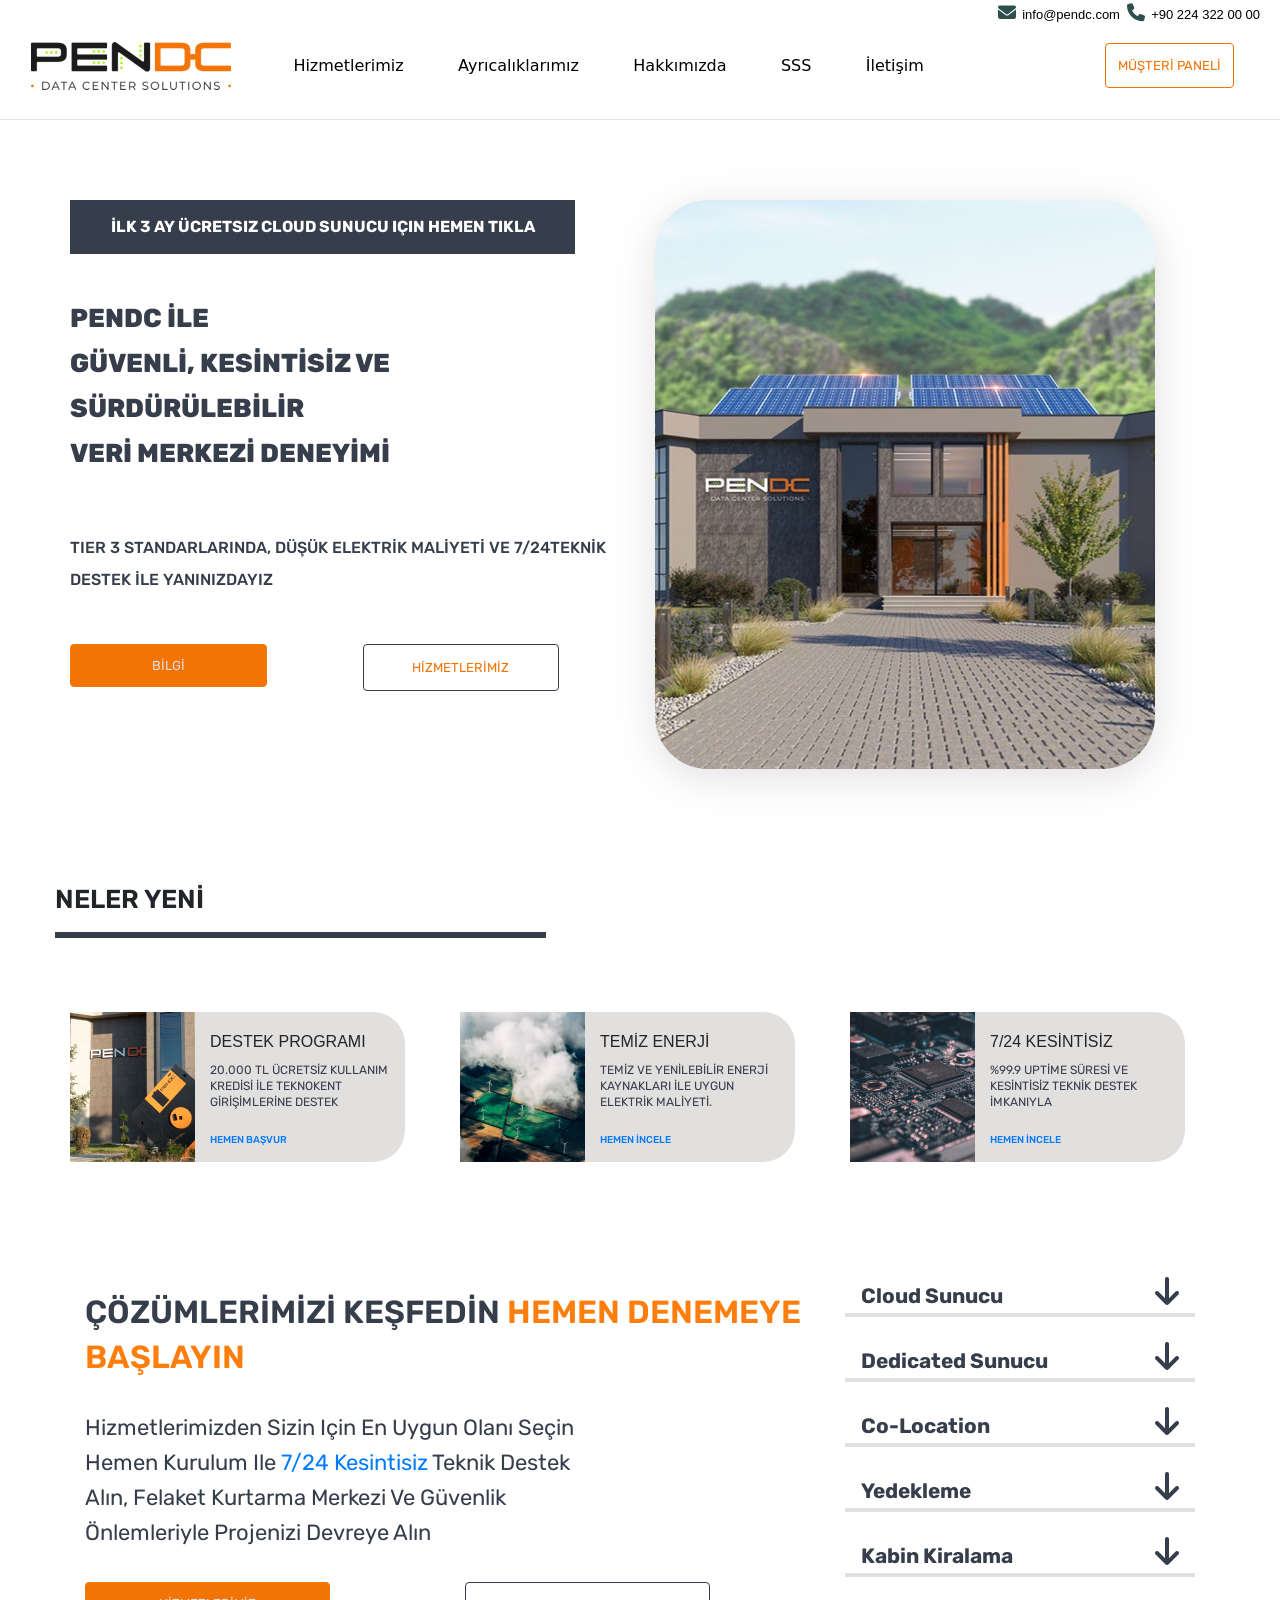
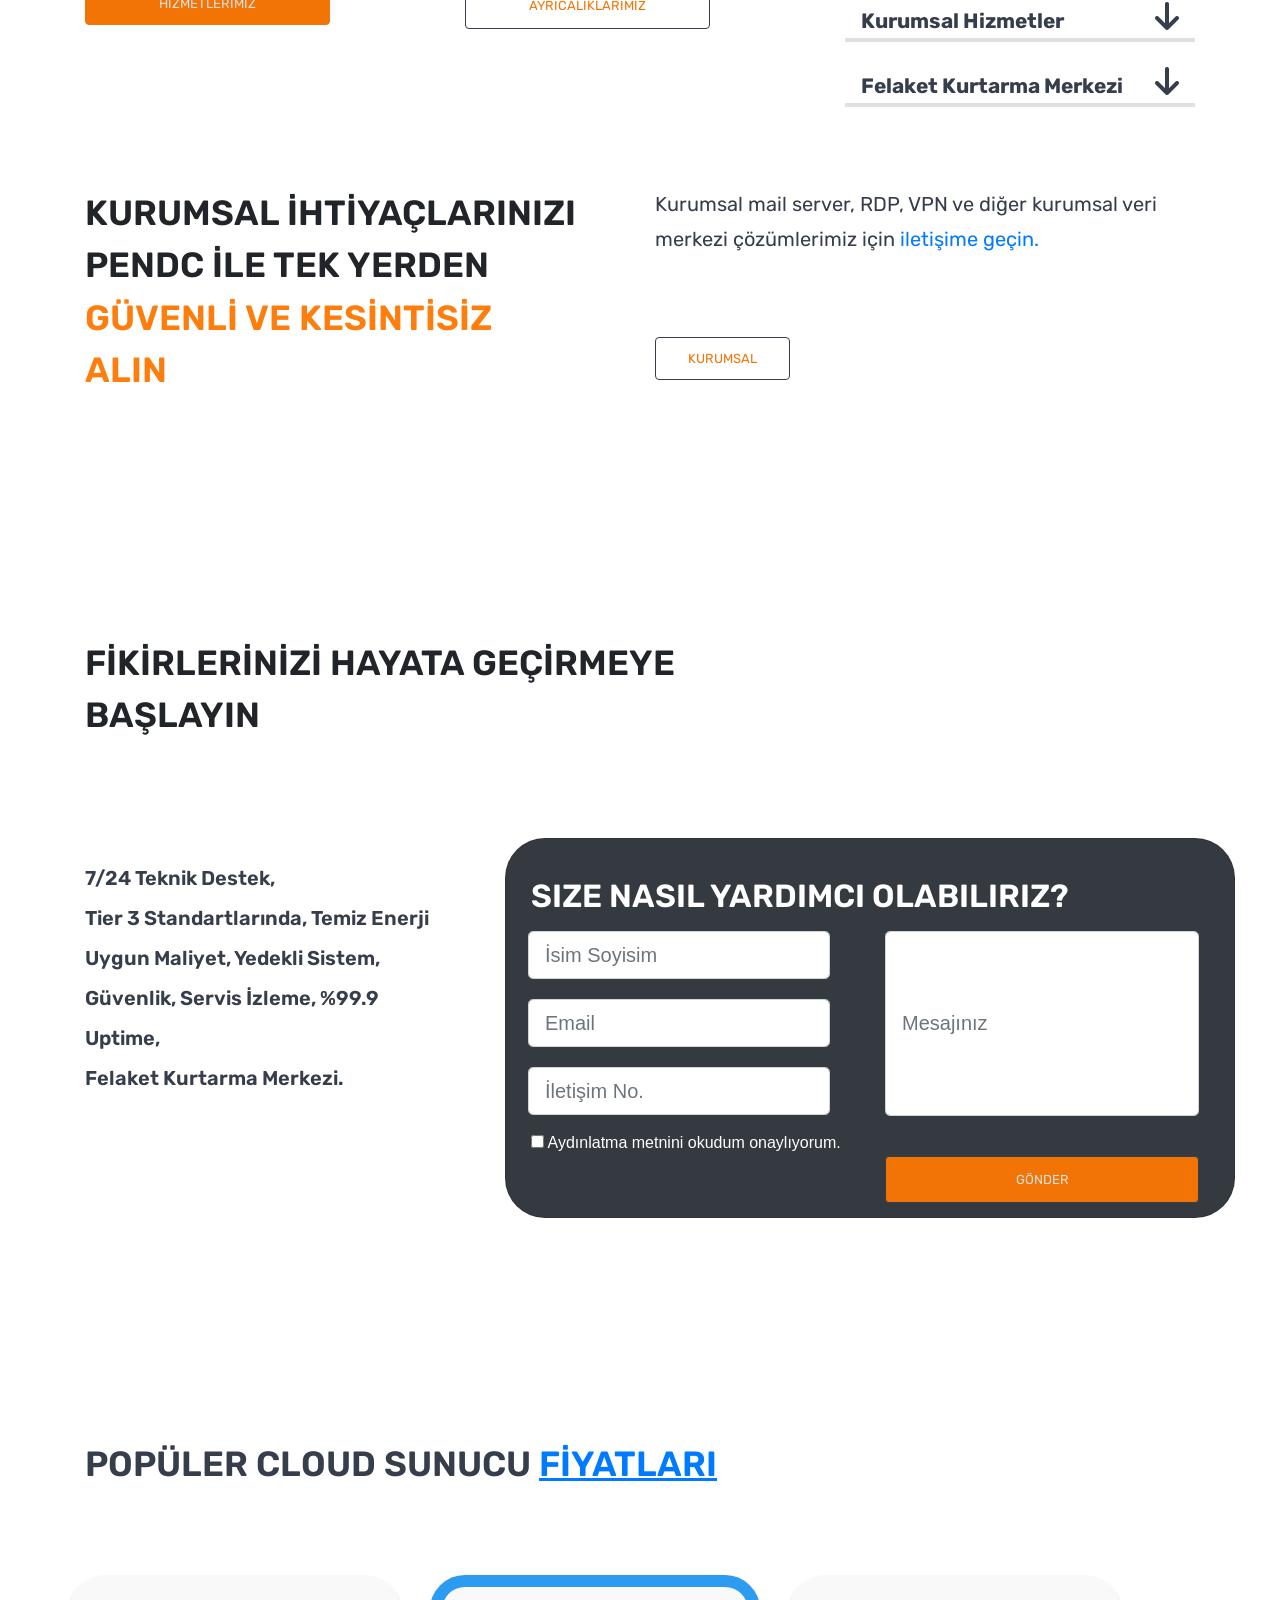
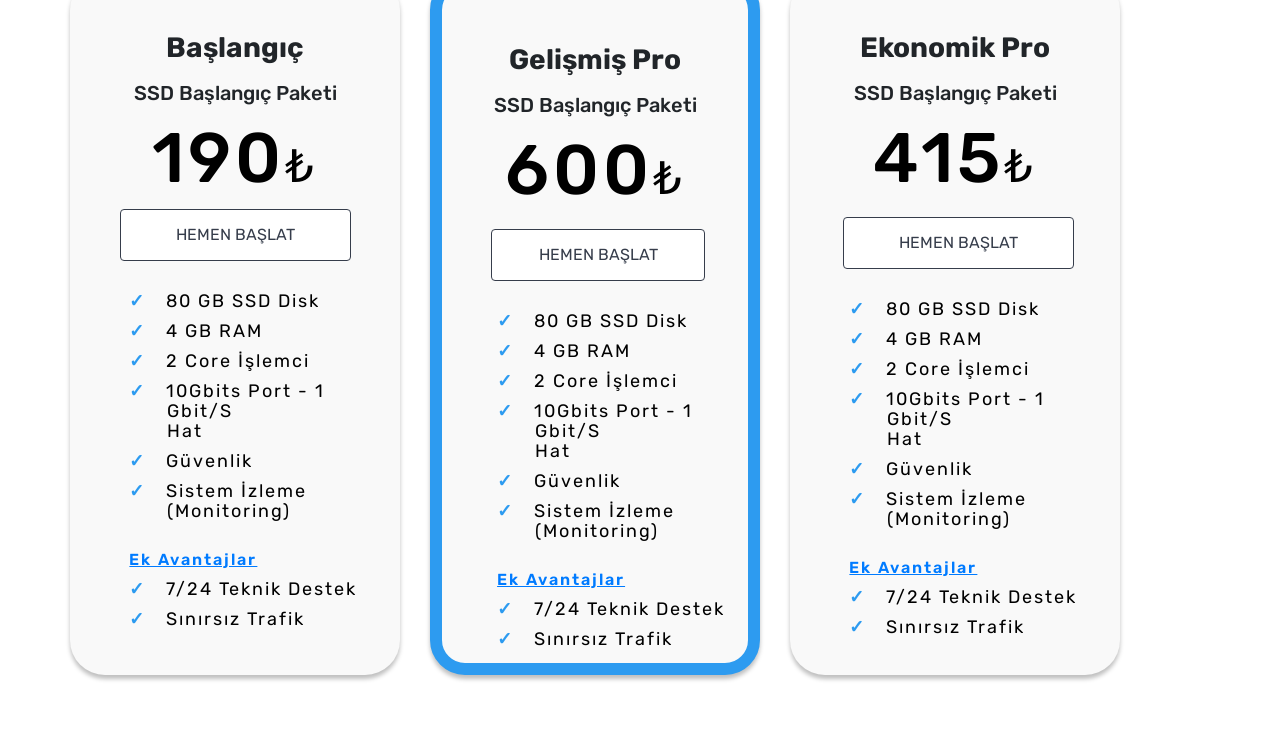
<file: index.html>
<!DOCTYPE html>
<html lang="en">

<head>
  <meta charset="UTF-8">
  <meta name="viewport" content="width=device-width, initial-scale=1.0, minimun-scale=1.0, user-scalable=0">
  <meta http-equiv="X-UA-Compatible" content="ie=edge">
  <title>PenDC: Veri Merkezi | TIER 3 Standartlarında Data Center</title>
  <link href="images/favicon.png" rel="icon" type="image/png">
  <link rel="stylesheet" href="https://cdnjs.cloudflare.com/ajax/libs/font-awesome/6.4.0/css/all.min.css">
  <link rel="stylesheet" href="https://stackpath.bootstrapcdn.com/bootstrap/4.0.0/css/bootstrap.min.css">
  <link href='https://fonts.googleapis.com/css?family=Rubik' rel='stylesheet'>
  <link rel="stylesheet" href="css/style.css">
</head>

<body>

  <div class="top-info bg-white text-right d-none d-md-block">
    <i class="fa-solid fa-envelope ikonmail" style="color: #000000;"></i></i><a href="mailto:info@pendc.com">
      info@pendc.com </a></i>
    <span class="mr-3 "><i class="fa-solid fa-phone ikontel" style="color: #000000;"></i></i> +90 224 322 00 00</span>
  </div>
  <div class="col-lg 9">
    <nav class="navbar navbar-expand-lg navbar-light bg-white">

      <a class="navbar-brand" href="index.html"><img src="images/pendclogo.webp"> </a>
      <button class="navbar-toggler" type="button" data-toggle="collapse" data-target="#navbarNav"
        aria-controls="navbarNav" aria-expanded="false" aria-label="Toggle navigation">
        <span class="navbar-toggler-icon"></span>
      </button>
      <div class="collapse navbar-collapse menu" id="navbarNav">
        <ul class="navbar-nav">
          <li class="nav-item active">
            <a class="nav-link" href="#">Hizmetlerimiz</a>
          </li>
          <li class="nav-item">
            <a class="nav-link" href="#">Ayrıcalıklarımız</a>
          </li>
          <li class="nav-item">
            <a class="nav-link" href="#">Hakkımızda</a>
          </li>
          <li class="nav-item">
            <a class="nav-link" href="#">SSS</a>
          </li>
          <li class="nav-item">
            <a class="nav-link" href="#">İletişim</a>
          </li>
        </ul>
      </div>
      <div class="col-lg 3 float-right musteripanelidiv">
        <button class="btn btn-outline musteripaneli"> MÜŞTERİ PANELİ </button>
      </div>
  </div>

  </nav>
  <hr class="d-none d-md-block">

  <div class="container">
    <div class="row">
      <div class="row">
        <div class="col-md-6 col-sm-12 sol">
          <div class="yaziarkaplan">
            <a href="#" class="solyazi">İlk 3 ay ücretsiz cloud sunucu için hemen tıkla</a>
          </div>
          <div class="row">
            <div class="col-md-12 pendcbaslik">
              <h2 class="pendcbaslikyazi">PenDC İle <br> güvenlİ, kesİntİsİz ve<br>sürdürülebİlİr<br>verİ merkeZİ
                deneyİmİ</h2>
            </div>
          </div>
          <div class="row">
            <div class="col-12 teknikdestekyazi">
              <p class="teknikdestekyazikucuk">Tier 3 Standarlarında, düşük elektrİk malİyeTİ ve 7/24<br
                  class="d-sm-none">teknİk destek İle yanınızdayız</p>
            </div>
          </div>
          <div class="row butonlar">
            <div class="col-lg-6 col-md-6 col-sm-12">
              <a href="#" class="btn btn-outline bilgi-buton">BİLGİ</a>
            </div>
            <div class="col-lg-6 col-md-6 col-sm-12">
              <a href="#" class="btn btn-outline hizmet-buton">HİZMETLERİMİZ</a>
            </div>
          </div>

        </div>
        <div class="col-md-6 col-sm-12 sag">
          <div class="row">
            <div class="col-lg-12 col-sm-12 ">
              <img src="images/pendccard.png" class="sagresim img-fluid">
            </div>
          </div>
        </div>
        <div class="row neleryenicon">
          <div class="col-lg-12 col-md-12 col-sm-12 ">
            <h3 class="neleryeni">NELER YENİ</h3>
            <hr class="cizgi">
          </div>
        </div>
      </div>
      <div class="row kartlar">
        <div class="col-lg-4 col-md-6 col-sm-12">
          <div class="solkart">
            <img src="images/destekprogrami.png" class="solkartresim">
            <h6 class="solkartbaslik">DESTEK PROGRAMI</h6><br>
            <span class="solkartyazi">20.000 TL ÜCRETSİZ KULLANIM<br> KREDİSİ İLE TEKNOKENT<br> GİRİŞİMLERİNE DESTEK<br>
            </span>
            <a href="#" class="solkartlink">HEMEN BAŞVUR</a>
          </div>
        </div>

        <div class="col-lg-4 col-md-6 col-sm-12">
          <div class="ortakart">
            <img src="images/temizenerji.png" class="ortakartresim">
            <h6 class="ortakartbaslik">TEMİZ ENERJİ</h6><br>
            <span class="ortakartyazi">TEMİZ VE YENİLEBİLİR ENERJİ<br> KAYNAKLARI İLE UYGUN<br> ELEKTRİK MALİYETİ.
            </span>
            <a href="#" class="ortakartlink">HEMEN İNCELE</a>
          </div>
        </div>

        <div class="col-lg-4 col-md-6 col-sm-12">
          <div class="sagkart">
            <img src="images/7-24kesintisiz.png" class="sagkartresim">
            <h6 class="sagkartbaslik">7/24 KESİNTİSİZ</h6><br>
            <span class="sagkartyazi"> %99.9 UPTİME SÜRESİ VE<br> KESİNTİSİZ TEKNİK DESTEK<br> İMKANIYLA </span>
            <a href="#" class="sagkartlink">HEMEN İNCELE</a>
          </div>
        </div>
      </div>
      <div class="container">
        <div class="row cozumler-dropdownmenu">
          <div class="col-12 col-md-8 cozumler">
            <h1 class="cozumlerbaslik">ÇÖZÜMLERİMİZİ KEŞFEDİN <span style="color:#FD7E0D ;"> HEMEN DENEMEYE
                BAŞLAYIN</span> </h1>
            <p class="cozumleryazi">Hizmetlerimizden sizin için en uygun olanı seçin<br>
              hemen kurulum ile <a href="#">7/24 kesintisiz</a> teknik destek<br>
              alın, felaket kurtarma merkezi ve güvenlik<br>
              önlemleriyle projenizi devreye alın </p>
            <div class="row butonlar">
              <div class="col-12 col-md-6 col-sm-12">
                <a href="#" class="btn btn-outline-primary hizmet-cozumler-buton"> HİZMETLERİMİZ </a>
              </div>
              <div class="col-12 col-md-6 col-sm-12">
                <a href="#" class="btn btn-outline-primary ayricak-buton"> AYRICALIKLARIMIZ </a>
              </div>
            </div>
          </div>

          <div class="col-12 col-md-4 accordionsag">
            <section class="accordion-section clearfix mt-3" aria-label="Question Accordions">
              <div class="panel-group" id="accordion" role="tablist" aria-multiselectable="true">

                <div class="panel panel-default">
                  <div class="panel-heading p-3 mb-3" role="tab" id="heading0">
                    <h3 class="panel-title">
                      <a class="collapsed" role="button" title="" data-toggle="collapse" data-parent="#accordion"
                        href="#collapse0" aria-expanded="true" aria-controls="collapse0">
                        Cloud Sunucu
                      </a>
                    </h3>
                  </div>
                  <div id="collapse0" class="panel-collapse collapse" role="tabpanel" aria-labelledby="heading0">
                    <div class="panel-body px-3 mb-4">
                      <ul class="tik">
                        <li>Tier 3 standartlarında dedicated sunucu barındırma hizmetleri</li>
                        <li>Temiz enerji kaynakları ile uygun elektrik maliyeti</li>
                        <li>7/24 Teknik destek ile fiziksel sunucu hizmetleri</li>
                      </ul>
                    </div>
                  </div>
                </div>

                <div class="panel panel-default">
                  <div class="panel-heading p-3 mb-3" role="tab" id="heading1">
                    <h3 class="panel-title">
                      <a class="collapsed" role="button" title="" data-toggle="collapse" data-parent="#accordion"
                        href="#collapse1" aria-expanded="true" aria-controls="collapse1">
                        Dedicated Sunucu
                      </a>
                    </h3>
                  </div>
                  <div id="collapse1" class="panel-collapse collapse" role="tabpanel" aria-labelledby="heading1">
                    <div class="panel-body px-3 mb-4">
                      <ul class="tik">
                        <li>Tier 3 standartlarında dedicated sunucu barındırma hizmetleri</li>
                        <li>Temiz enerji kaynakları ile uygun elektrik maliyeti</li>
                        <li>7/24 Teknik destek ile fiziksel sunucu hizmetleri</li>
                      </ul>
                    </div>
                  </div>
                </div>

                <div class="panel panel-default">
                  <div class="panel-heading p-3 mb-3" role="tab" id="heading2">
                    <h3 class="panel-title">
                      <a class="collapsed" role="button" title="" data-toggle="collapse" data-parent="#accordion"
                        href="#collapse2" aria-expanded="true" aria-controls="collapse2">
                        Co-Location
                      </a>
                    </h3>
                  </div>
                  <div id="collapse2" class="panel-collapse collapse" role="tabpanel" aria-labelledby="heading2">
                    <div class="panel-body px-3 mb-4">
                      <ul class="tik">
                        <li>Tier 3 standartlarında dedicated sunucu barındırma hizmetleri</li>
                        <li>Temiz enerji kaynakları ile uygun elektrik maliyeti</li>
                        <li>7/24 Teknik destek ile fiziksel sunucu hizmetleri</li>
                      </ul>
                    </div>
                  </div>
                </div>

                <div class="panel panel-default">
                  <div class="panel-heading p-3 mb-3" role="tab" id="heading3">
                    <h3 class="panel-title">
                      <a class="collapsed" role="button" title="" data-toggle="collapse" data-parent="#accordion"
                        href="#collapse3" aria-expanded="true" aria-controls="collapse3">
                        Yedekleme
                      </a>
                    </h3>
                  </div>
                  <div id="collapse3" class="panel-collapse collapse" role="tabpanel" aria-labelledby="heading3">
                    <div class="panel-body px-3 mb-4">
                      <ul class="tik">
                        <li>Tier 3 standartlarında dedicated sunucu barındırma hizmetleri</li>
                        <li>Temiz enerji kaynakları ile uygun elektrik maliyeti</li>
                        <li>7/24 Teknik destek ile fiziksel sunucu hizmetleri</li>
                      </ul>
                    </div>
                  </div>
                </div>

                <div class="panel panel-default">
                  <div class="panel-heading p-3 mb-3" role="tab" id="heading4">
                    <h3 class="panel-title">
                      <a class="collapsed" role="button" title="" data-toggle="collapse" data-parent="#accordion"
                        href="#collapse4" aria-expanded="true" aria-controls="collapse4">
                        Kabin Kiralama
                      </a>
                    </h3>
                  </div>
                  <div id="collapse4" class="panel-collapse collapse" role="tabpanel" aria-labelledby="heading4">
                    <div class="panel-body px-3 mb-4">
                      <ul class="tik">
                        <li>Tier 3 standartlarında dedicated sunucu barındırma hizmetleri</li>
                        <li>Temiz enerji kaynakları ile uygun elektrik maliyeti</li>
                        <li>7/24 Teknik destek ile fiziksel sunucu hizmetleri</li>
                      </ul>
                    </div>
                  </div>
                </div>

                <div class="panel panel-default">
                  <div class="panel-heading p-3 mb-3" role="tab" id="heading5">
                    <h3 class="panel-title">
                      <a class="collapsed" role="button" title="" data-toggle="collapse" data-parent="#accordion"
                        href="#collapse5" aria-expanded="true" aria-controls="collapse5">
                        Kurumsal Hizmetler
                      </a>
                    </h3>
                  </div>
                  <div id="collapse5" class="panel-collapse collapse" role="tabpanel" aria-labelledby="heading5">
                    <div class="panel-body px-3 mb-4">
                      <ul class="tik">
                        <li>Tier 3 standartlarında dedicated sunucu barındırma hizmetleri</li>
                        <li>Temiz enerji kaynakları ile uygun elektrik maliyeti</li>
                        <li>7/24 Teknik destek ile fiziksel sunucu hizmetleri</li>
                      </ul>
                    </div>
                  </div>
                </div>

                <div class="panel panel-default">
                  <div class="panel-heading p-3 mb-3" role="tab" id="heading6">
                    <h3 class="panel-title">
                      <a class="collapsed" role="button" title="" data-toggle="collapse" data-parent="#accordion"
                        href="#collapse6" aria-expanded="true" aria-controls="collapse6">
                        Felaket Kurtarma Merkezi
                      </a>
                    </h3>
                  </div>
                  <div id="collapse6" class="panel-collapse collapse" role="tabpanel" aria-labelledby="heading6">
                    <div class="panel-body px-3 mb-4">
                      <ul class="tik">
                        <li>Tier 3 standartlarında dedicated sunucu barındırma hizmetleri</li>
                        <li>Temiz enerji kaynakları ile uygun elektrik maliyeti</li>
                        <li>7/24 Teknik destek ile fiziksel sunucu hizmetleri</li>
                      </ul>
                    </div>
                  </div>
                </div>
              </div>
          </div>
          </section>
        </div>
      </div>
      <div class="container">
        <div class="row kurumsal">
          <div class="col-md-6 col-sm-12">
            <p class="kurumsalbaslik">
              Kurumsal İHTİYAÇLARINIZI PenDC İLE tek yerden <span style="color: #FD7E0D;">güVENLİ ve kESİNTİSİZ<br>
                alın</span>
            </p>
          </div>
          <div class="col-md-6 col-sm-12">
            <p class="kurumsalyazi">
              Kurumsal mail server, RDP, VPN ve diğer kurumsal veri merkezi çözümlerimiz için <a href="#">iletişime
                geçin.</a>
            </p>
            <a href="#" class="btn btn-outline kurumsal-buton"> KURUMSAL </a>
          </div>
        </div>
      </div>
      <div class="container">
        <div class="row fikir">
          <div class="col-12">
            <pc class="fikiryazi">FİKİRLERİNİZİ HAYATA GEÇİRMEYE<br> BAŞLAYIN </p>
          </div>
        </div>
      </div>
      <div class="container">
        <div class="row ileti">

          <div class="col-md-4 iletibilgi d-none d-md-block">
            <span class="iletiyazi">7/24 Teknik Destek,<br>
              Tier 3 Standartlarında,
              Temiz Enerji Uygun Maliyet,
              Yedekli Sistem,
              Güvenlik,
              Servis İzleme,
              %99.9 Uptime,<br>
              Felaket Kurtarma Merkezi.
            </span>
          </div>
          <div class="col-md-8 iletisim">
            <div class="card text-white bg-dark iletisim-kart">
              <h5 class="card-title iletisim-kart-baslik">Size nasıl yardımcı olabiliriz?</h5>
              <div class="row">
                <div class="col-lg-6">
                  <div class="form-group">
                    <input type="text" class="form-control form-control-lg isimsoyisimtb" placeholder="İsim Soyisim">
                  </div>
                  <div class="form-group">
                    <input type="email" class="form-control form-control-lg emailtb" placeholder="Email">
                  </div>
                  <div class="form-group">
                    <input type="tel" class="form-control form-control-lg telnotb" placeholder="İletişim No.">
                  </div>
                  <div class="form-group">
                    <p class="card-text iletisim-kart-yazi">
                      <label for="okudumkabulediyom">
                        <input type="checkbox" id="okudumkabulediyom" class="checkbox">
                        Aydınlatma metnini okudum onaylıyorum.
                      </label>
                    </p>
                  </div>
                </div>
                <div class="col-lg-6">
                  <div class="form-group mesaj-grup">
                    <input type="text" class="form-control form-control-lg mesaj" placeholder="Mesajınız">
                  </div>
                  <div class="form-group">
                    <a href="#" class="btn btn-outline gonder-buton">GÖNDER</a>
                  </div>
                </div>
              </div>
            </div>
          </div>

        </div>
      </div>
      <div class="container">
        <div class="row cloudfiyat">
          <div class="col-12">
            <label class="cloudyazi">Popüler cloud sunucu <a href="#"
                style="text-decoration: underline;">Fİyatları</a></label>
          </div>
          <div class="row fiyat-kart">
            <div class="col-lg-4 col-md-12">
              <div class="urun-fiyat">
                <h3
                  style="text-align: center; margin-top: 50px; font-family: Rubik; font-weight: 700; line-height: 45px;">
                  Başlangıç</h3>
                <h5
                  style="text-align: center; margin-top: -7px; font-family: Rubik; font-weight: 500; line-height: 45px;">
                  SSD Başlangıç Paketi</h5>
                <h1
                  style="text-align: center; margin-top: 20px; color: #000; font-size: 70px; font-family: Rubik; font-weight: 500; line-height: 45px; letter-spacing: 4px;">
                  190<span
                    style="font-family: Arial, Helvetica, sans-serif; font-size: 45px; letter-spacing: 4px; font-weight: 500;">₺</span>
                </h1>
                <a href="#" class="btn btn-outline hemenbaslat-buton d-block mx-auto"> HEMEN BAŞLAT </a>
                <ul class="urun-liste tik">
                  <li>80 GB SSD Disk</li>
                  <li>4 GB RAM</li>
                  <li>2 Core İşlemci</li>
                  <li>10Gbits Port - 1 <br><span style="margin-left: 38px;">Gbit/s</span><br><span
                      style="margin-left: 38px;">hat</span></li>
                  <li>Güvenlik</li>
                  <li>Sistem İzleme <span style="margin-left: 38px;">(Monitoring)</span></li>
                </ul>
                <a href="#"
                  style="margin-left: 18%; font-family: Rubik; font-weight: 600; line-height: 45px; letter-spacing: 2px;  text-decoration-line: underline;">Ek
                  Avantajlar</a>
                <ul class="urun-liste tik" style="margin-top: -13px;">
                  <li>7/24 Teknik destek</li>
                  <li>Sınırsız Trafik</li>
                </ul>
              </div>
            </div>
            <div class="col-lg-4 col-md-12">
              <div class="urun-fiyat-orta">
                <h3
                  style="text-align: center; margin-top: 50px; font-family: Rubik; font-weight: 700; line-height: 45px;">
                  Gelişmiş Pro</h3>
                <h5
                  style="text-align: center; margin-top: -7px; font-family: Rubik; font-weight: 500; line-height: 45px;">
                  SSD Başlangıç Paketi</h5>
                <h1
                  style="text-align: center; margin-top: 20px; color: #000; font-size: 70px; font-family: Rubik; font-weight: 500; line-height: 45px; letter-spacing: 4px;">
                  600<span
                    style="font-family: Arial, Helvetica, sans-serif; font-size: 45px; letter-spacing: 4px; font-weight: 500;">₺</span>
                </h1>
                <a href="#" class="btn btn-outline hemenbaslat-buton" style=""> HEMEN BAŞLAT </a>
                <ul class="urun-liste tik">
                  <li>80 GB SSD Disk</li>
                  <li>4 GB RAM</li>
                  <li>2 Core İşlemci</li>
                  <li>10Gbits Port - 1 <br><span style="margin-left: 38px;">Gbit/s</span><br><span
                      style="margin-left: 38px;">hat</span></li>
                  <li>Güvenlik</li>
                  <li>Sistem İzleme <span style="margin-left: 38px;">(Monitoring)</span></li>
                </ul>
                <a href="#"
                  style="margin-left: 18%; font-family: Rubik; font-weight: 600; line-height: 45px; letter-spacing: 2px;  text-decoration-line: underline;">Ek
                  Avantajlar</a>
                <ul class="urun-liste tik" style="margin-top: -13px;">
                  <li>7/24 Teknik destek</li>
                  <li>Sınırsız Trafik</li>
                </ul>
              </div>
            </div>
            <div class="col-lg-4 col-md-12">
              <div class="urun-fiyat">
                <h3
                  style="text-align: center; margin-top: 50px; font-family: Rubik; font-weight: 700; line-height: 45px;">
                  Ekonomik Pro</h3>
                <h5
                  style="text-align: center; margin-top: -7px; font-family: Rubik; font-weight: 500; line-height: 45px;">
                  SSD Başlangıç Paketi</h5>
                <h1
                  style="text-align: center; margin-top: 20px; color: #000; font-size: 70px; font-family: Rubik; font-weight: 500; line-height: 45px; letter-spacing: 4px;">
                  415<span
                    style="font-family: Arial, Helvetica, sans-serif; font-size: 45px; letter-spacing: 4px; font-weight: 500;">₺</span>
                </h1>
                <a href="#" class="btn btn-outline hemenbaslat-buton" style=""> HEMEN BAŞLAT </a>
                <ul class="urun-liste tik">
                  <li>80 GB SSD Disk</li>
                  <li>4 GB RAM</li>
                  <li>2 Core İşlemci</li>
                  <li>10Gbits Port - 1 <br><span style="margin-left: 38px;">Gbit/s</span><br><span
                      style="margin-left: 38px;">hat</span></li>
                  <li>Güvenlik</li>
                  <li>Sistem İzleme <span style="margin-left: 38px;">(Monitoring)</span></li>
                </ul>
                <a href="#"
                  style="margin-left: 18%; font-family: Rubik; font-weight: 600; line-height: 45px; letter-spacing: 2px;  text-decoration-line: underline;">Ek
                  Avantajlar</a>
                <ul class="urun-liste tik" style="margin-top: -13px;">
                  <li>7/24 Teknik destek</li>
                  <li>Sınırsız Trafik</li>
                </ul>
              </div>
            </div>
          </div>
        </div>
      </div>
    </div>
  </div>

  <script src="https://code.jquery.com/jquery-3.2.1.slim.min.js"></script>
  <script src="https://cdnjs.cloudflare.com/ajax/libs/popper.js/1.12.9/umd/popper.min.js"></script>
  <script src="https://stackpath.bootstrapcdn.com/bootstrap/4.0.0/js/bootstrap.min.js"></script>
</body>

</html>
</file>
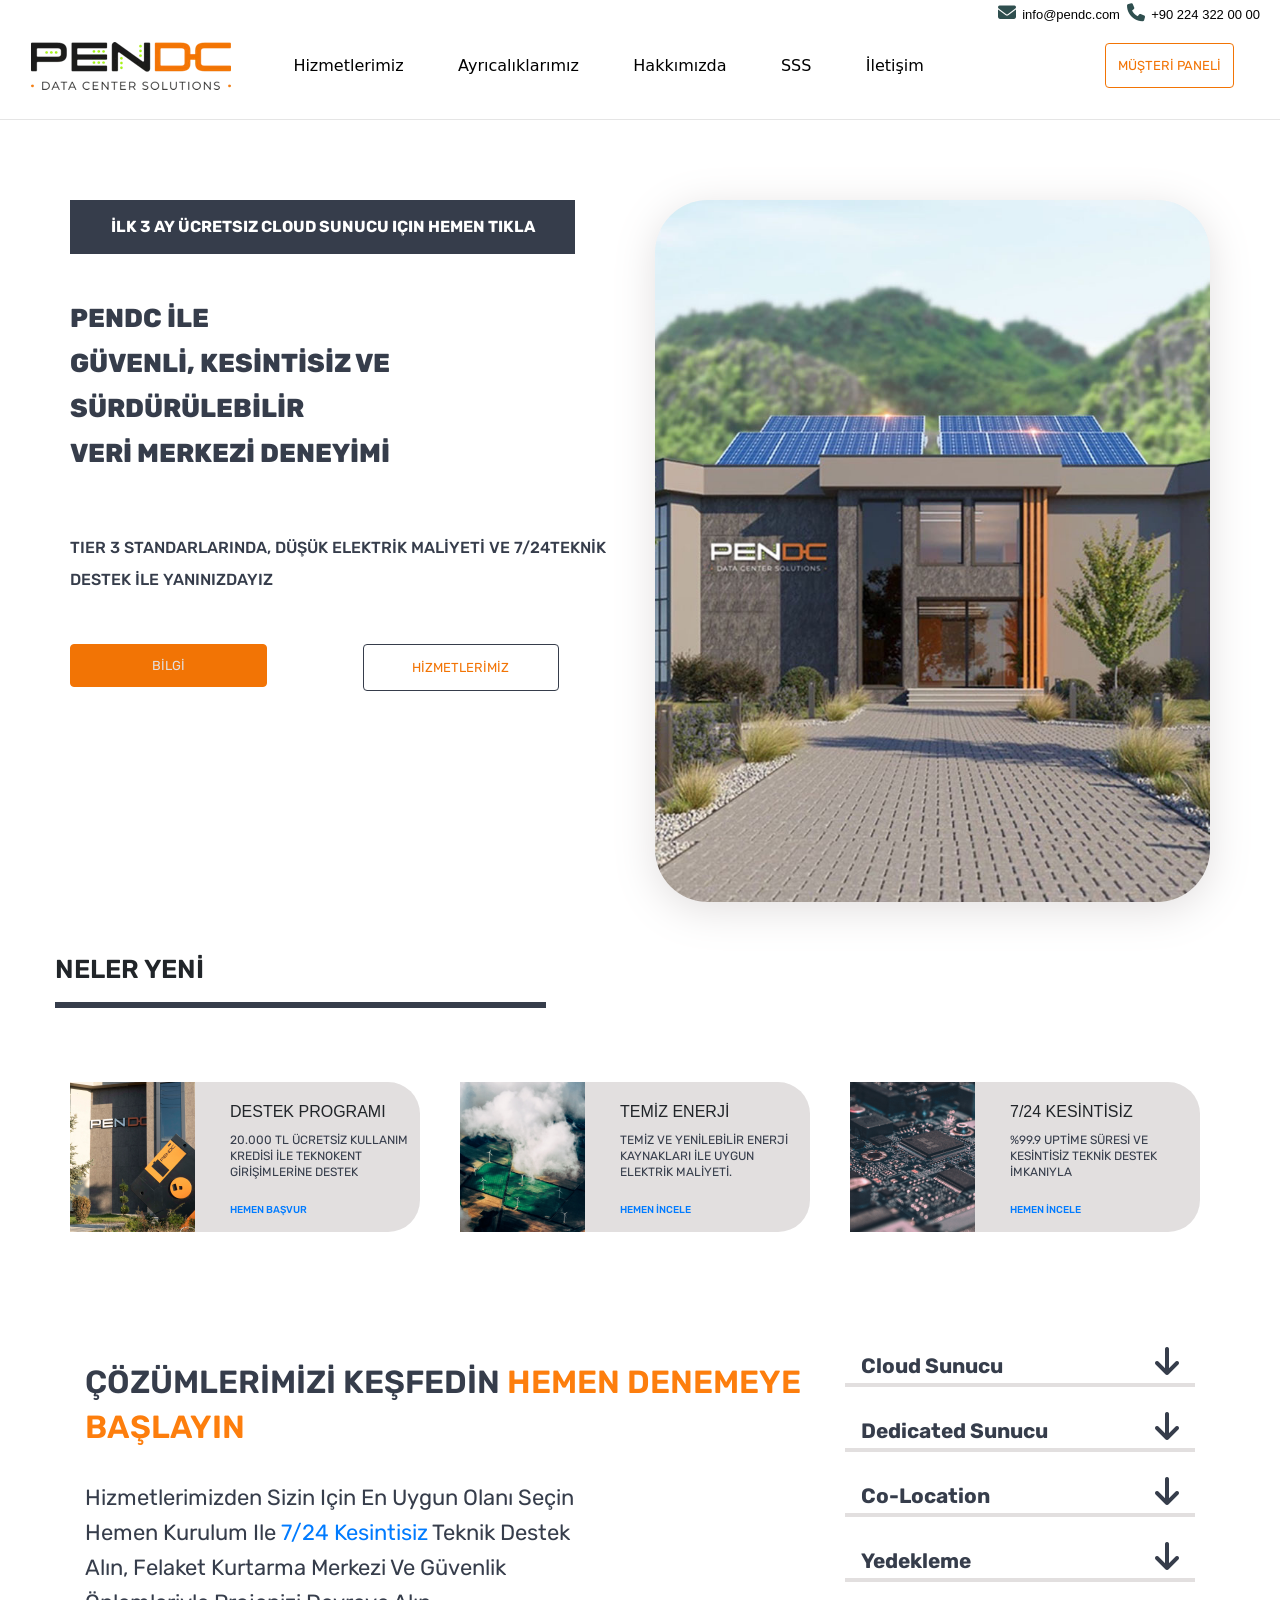
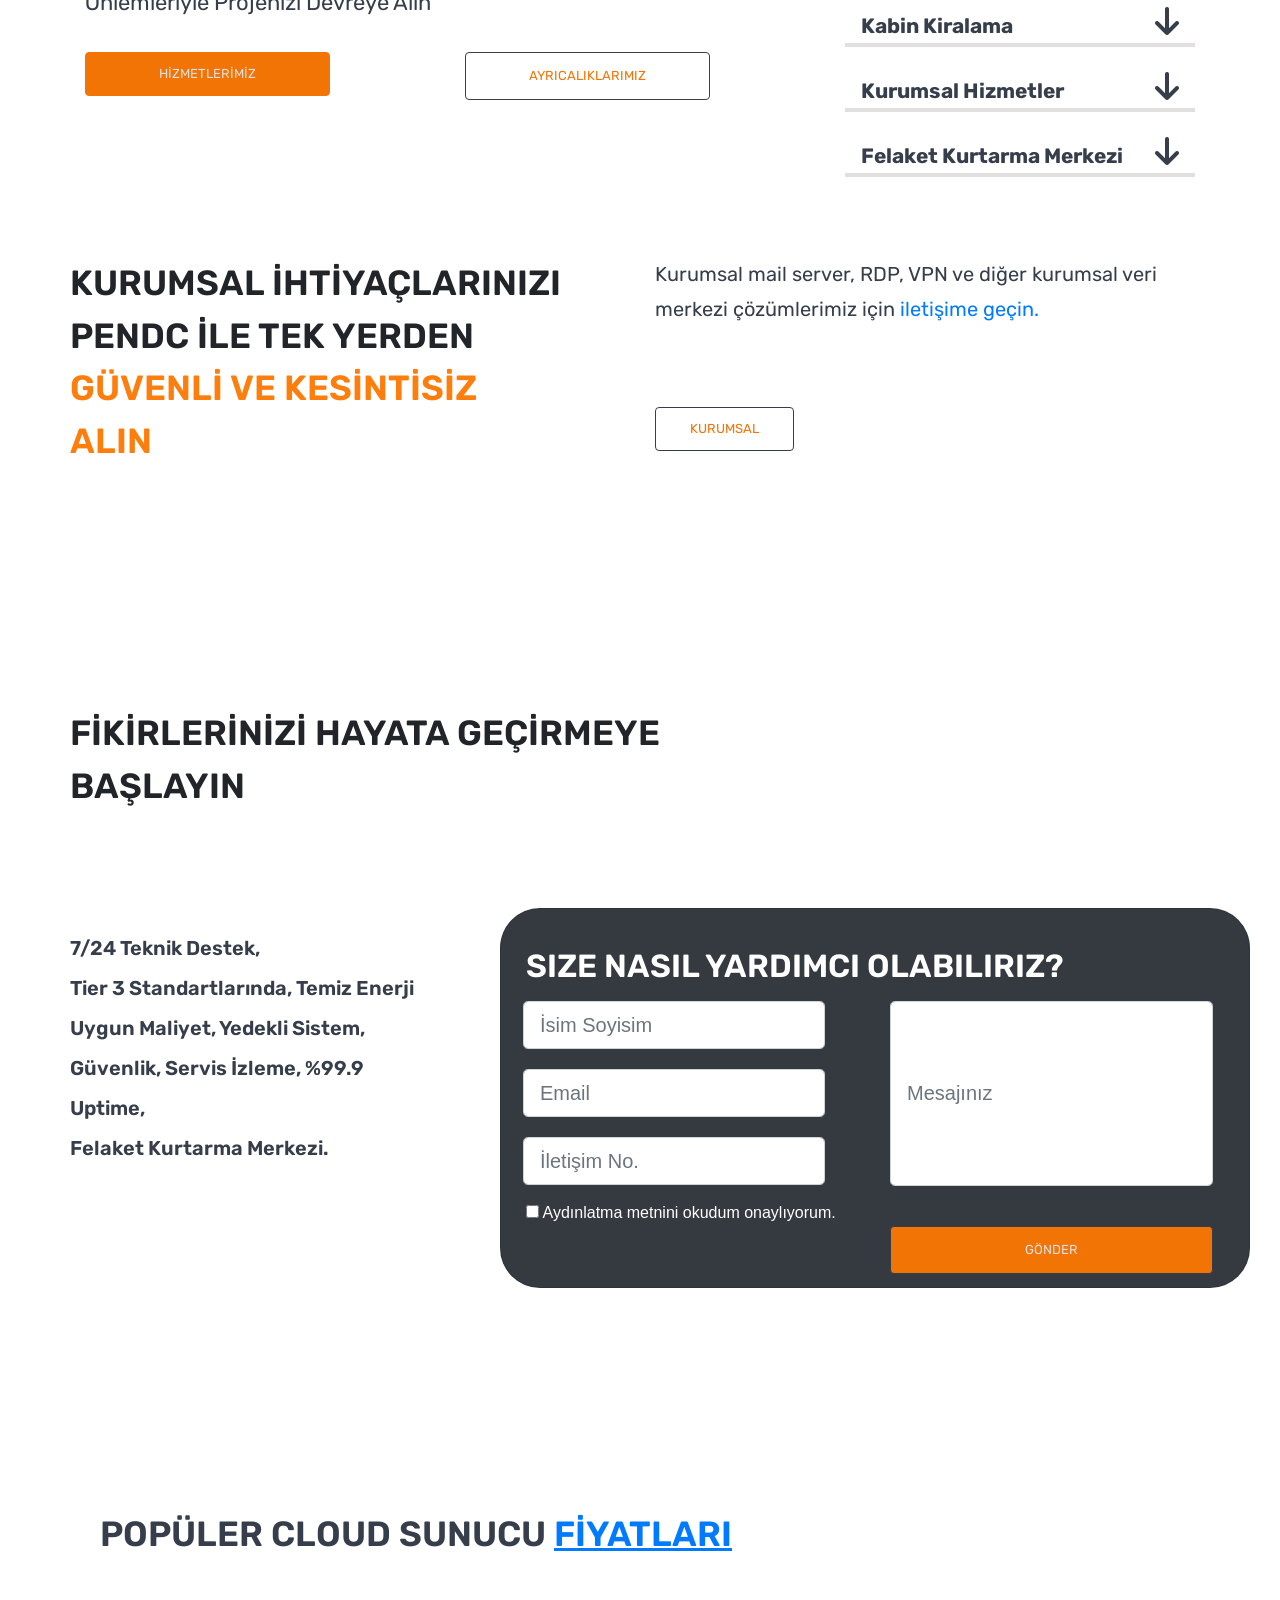
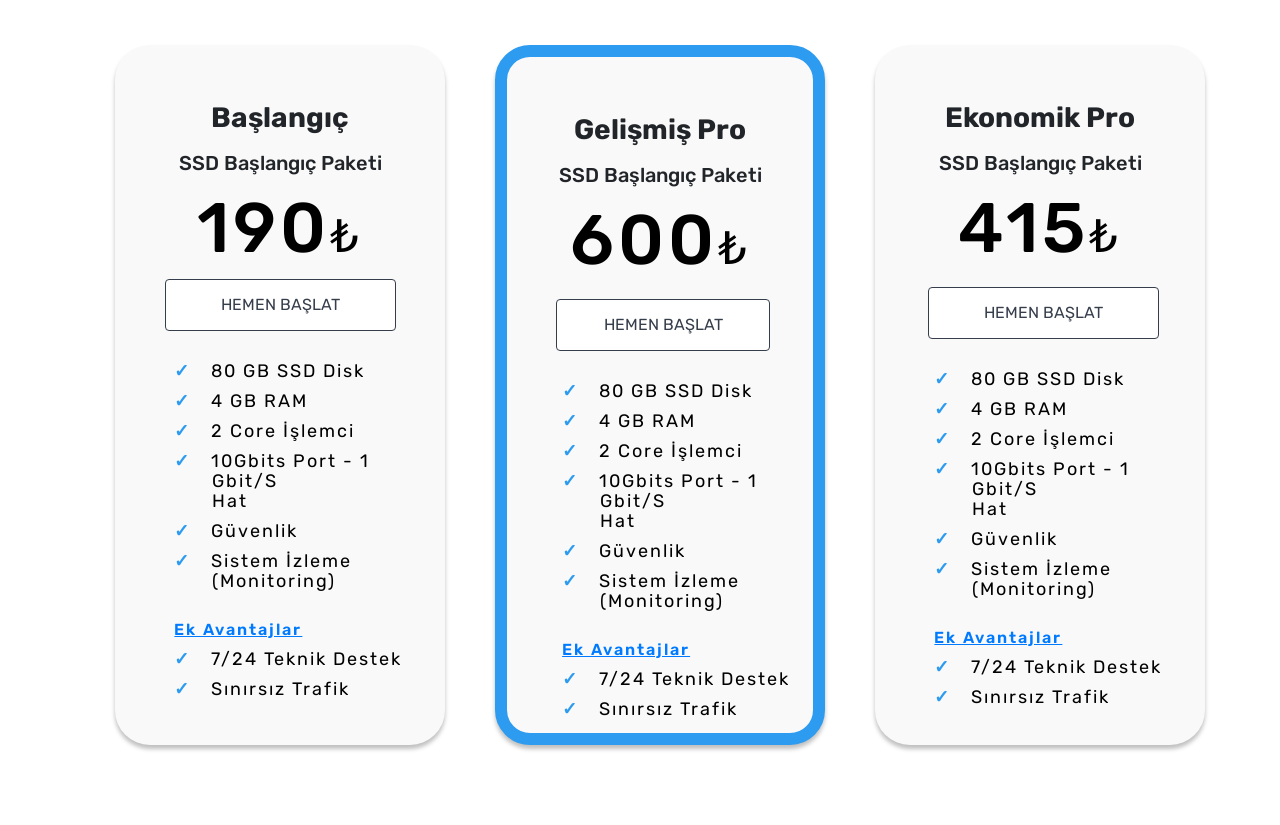
<file: PenDC/index.html>
<!DOCTYPE html>
<html lang="en">

<head>
  <meta charset="UTF-8">
  <meta name="viewport" content="width=device-width, initial-scale=1.0, maximum-scale=1.0, user-scalable=0">
  <meta http-equiv="X-UA-Compatible" content="ie=edge">
  <title>PenDC: Veri Merkezi | TIER 3 Standartlarında Data Center</title>
  <link href="images/favicon.png" rel="icon" type="image/png">
  <link rel="stylesheet" href="https://cdnjs.cloudflare.com/ajax/libs/font-awesome/6.4.0/css/all.min.css">
  <link rel="stylesheet" href="https://stackpath.bootstrapcdn.com/bootstrap/4.0.0/css/bootstrap.min.css">
  <link href='https://fonts.googleapis.com/css?family=Rubik' rel='stylesheet'>
  <link rel="stylesheet" href="css/style.css">
</head>

<body>

  <div class="top-info bg-white text-right">
    <i class="fa-solid fa-envelope ikonmail" style="color: #000000;"></i></i><a href="mailto:info@pendc.com">
      info@pendc.com </a></i>
    <span class="mr-3"><i class="fa-solid fa-phone ikontel" style="color: #000000;"></i></i> +90 224 322 00 00</span>
  </div>
  <div class="col-lg 9">
    <nav class="navbar navbar-expand-lg navbar-light bg-white">

      <a class="navbar-brand" href="index.html"><img src="images/pendclogo.webp"> </a>
      <button class="navbar-toggler" type="button" data-toggle="collapse" data-target="#navbarNav"
        aria-controls="navbarNav" aria-expanded="false" aria-label="Toggle navigation">
        <span class="navbar-toggler-icon"></span>
      </button>
      <div class="collapse navbar-collapse menu" id="navbarNav">
        <ul class="navbar-nav">
          <li class="nav-item active">
            <a class="nav-link" href="#">Hizmetlerimiz</a>
          </li>
          <li class="nav-item">
            <a class="nav-link" href="#">Ayrıcalıklarımız</a>
          </li>
          <li class="nav-item">
            <a class="nav-link" href="#">Hakkımızda</a>
          </li>
          <li class="nav-item">
            <a class="nav-link" href="#">SSS</a>
          </li>
          <li class="nav-item">
            <a class="nav-link" href="#">İletişim</a>
          </li>
        </ul>
      </div>
      <div class="col-md 3 float-right">
        <button class="btn btn-outline musteripaneli"> MÜŞTERİ PANELİ </button>
      </div>
  </div>

  </nav>
  <hr>

  <div class="container">
    <div class="row">
      <div class="row">
        <div class="col-md-6 col-sm-12 sol">
          <div class="yaziarkaplan">
            <a href="#" class="solyazi">İlk 3 ay ücretsiz cloud sunucu için hemen tıkla</a>
          </div>
          <div class="row">
            <div class="col-md-12 pendcbaslik">
              <h2 class="pendcbaslikyazi">PenDC İle <br> güvenlİ, kesİntİsİz ve<br>sürdürülebİlİr<br>verİ merkeZİ
                deneyİmİ</h2>
            </div>
          </div>
          <div class="row">
            <div class="col-12 teknikdestekyazi">
              <p class="teknikdestekyazikucuk">Tier 3 Standarlarında, düşük elektrİk malİyeTİ ve 7/24<br
                  class="d-sm-none">teknİk destek İle yanınızdayız</p>
            </div>
          </div>
          <div class="row butonlar">
            <div class="col-lg-6 col-md-6 col-sm-12">
              <button class="btn btn-outline bilgi-buton">BİLGİ</button>
            </div>
            <div class="col-lg-6 col-md-6 col-sm-12">
              <button class="btn btn-outline hizmet-buton">HİZMETLERİMİZ</button>
            </div>
          </div>

        </div>
        <div class="col-md-6 col-sm-12 sag">
          <div class="row">
            <div class="col-lg-12 col-sm-12 ">
              <img src="images/pendccard.png" class="sagresim img-fluid">
            </div>
          </div>
        </div>
        <div class="row neleryenicon">
          <div class="col-lg-12 col-md-12 col-sm-12 ">
            <h3 class="neleryeni">NELER YENİ</h3>
            <hr class="cizgi">
          </div>
        </div>
      </div>
      <div class="row kartlar">
        <div class="col-lg-4 col-md-6 col-sm-12">
          <div class="solkart">
            <img src="images/destekprogrami.png" class="solkartresim">
            <h6 class="solkartbaslik">DESTEK PROGRAMI</h6><br>
            <span class="solkartyazi">20.000 TL ÜCRETSİZ KULLANIM<br> KREDİSİ İLE TEKNOKENT<br> GİRİŞİMLERİNE DESTEK<br>
            </span>
            <a href="#" class="solkartlink">HEMEN BAŞVUR</a>
          </div>
        </div>

        <div class="col-lg-4 col-md-6 col-sm-12">
          <div class="ortakart">
            <img src="images/temizenerji.png" class="ortakartresim">
            <h6 class="ortakartbaslik">TEMİZ ENERJİ</h6><br>
            <span class="ortakartyazi">TEMİZ VE YENİLEBİLİR ENERJİ<br> KAYNAKLARI İLE UYGUN<br> ELEKTRİK MALİYETİ.
            </span>
            <a href="#" class="ortakartlink">HEMEN İNCELE</a>
          </div>
        </div>

        <div class="col-lg-4 col-md-6 col-sm-12">
          <div class="sagkart">
            <img src="images/7-24kesintisiz.png" class="sagkartresim">
            <h6 class="sagkartbaslik">7/24 KESİNTİSİZ</h6><br>
            <span class="sagkartyazi"> %99.9 UPTİME SÜRESİ VE<br> KESİNTİSİZ TEKNİK DESTEK<br> İMKANIYLA </span>
            <a href="#" class="sagkartlink">HEMEN İNCELE</a>
          </div>
        </div>
      </div>
      <div class="container">
        <div class="row cozumler-dropdownmenu">
          <div class="col-12 col-md-8 cozumler">
            <h1 class="cozumlerbaslik">ÇÖZÜMLERİMİZİ KEŞFEDİN <span style="color:#FD7E0D ;"> HEMEN DENEMEYE
                BAŞLAYIN</span> </h1>
            <p class="cozumleryazi">Hizmetlerimizden sizin için en uygun olanı seçin<br>
              hemen kurulum ile <a href="#">7/24 kesintisiz</a> teknik destek<br>
              alın, felaket kurtarma merkezi ve güvenlik<br>
              önlemleriyle projenizi devreye alın </p>
            <div class="row butonlar">
              <div class="col-6 col-md-6 col-sm-12">
                <button class="btn btn-outline-primary hizmet-cozumler-buton"> HİZMETLERİMİZ </button>
              </div>
              <div class="col-6 col-md-6 col-sm-12">
                <button class="btn btn-outline-primary ayricak-buton"> AYRICALIKLARIMIZ </button>
              </div>
            </div>
          </div>

          <div class="col-12 col-md-4 accordionsag">
            <section class="accordion-section clearfix mt-3" aria-label="Question Accordions">
              <div class="panel-group" id="accordion" role="tablist" aria-multiselectable="true">

                <div class="panel panel-default">
                  <div class="panel-heading p-3 mb-3" role="tab" id="heading0">
                    <h3 class="panel-title">
                      <a class="collapsed" role="button" title="" data-toggle="collapse" data-parent="#accordion"
                        href="#collapse0" aria-expanded="true" aria-controls="collapse0">
                        Cloud Sunucu
                      </a>
                    </h3>
                  </div>
                  <div id="collapse0" class="panel-collapse collapse" role="tabpanel" aria-labelledby="heading0">
                    <div class="panel-body px-3 mb-4">
                      <ul class="tik">
                        <li>Tier 3 standartlarında dedicated sunucu barındırma hizmetleri</li>
                        <li>Temiz enerji kaynakları ile uygun elektrik maliyeti</li>
                        <li>7/24 Teknik destek ile fiziksel sunucu hizmetleri</li>
                      </ul>
                    </div>
                  </div>
                </div>

                <div class="panel panel-default">
                  <div class="panel-heading p-3 mb-3" role="tab" id="heading1">
                    <h3 class="panel-title">
                      <a class="collapsed" role="button" title="" data-toggle="collapse" data-parent="#accordion"
                        href="#collapse1" aria-expanded="true" aria-controls="collapse1">
                        Dedicated Sunucu
                      </a>
                    </h3>
                  </div>
                  <div id="collapse1" class="panel-collapse collapse" role="tabpanel" aria-labelledby="heading1">
                    <div class="panel-body px-3 mb-4">
                      <ul class="tik">
                        <li>Tier 3 standartlarında dedicated sunucu barındırma hizmetleri</li>
                        <li>Temiz enerji kaynakları ile uygun elektrik maliyeti</li>
                        <li>7/24 Teknik destek ile fiziksel sunucu hizmetleri</li>
                      </ul>
                    </div>
                  </div>
                </div>

                <div class="panel panel-default">
                  <div class="panel-heading p-3 mb-3" role="tab" id="heading2">
                    <h3 class="panel-title">
                      <a class="collapsed" role="button" title="" data-toggle="collapse" data-parent="#accordion"
                        href="#collapse2" aria-expanded="true" aria-controls="collapse2">
                        Co-Location
                      </a>
                    </h3>
                  </div>
                  <div id="collapse2" class="panel-collapse collapse" role="tabpanel" aria-labelledby="heading2">
                    <div class="panel-body px-3 mb-4">
                      <ul class="tik">
                        <li>Tier 3 standartlarında dedicated sunucu barındırma hizmetleri</li>
                        <li>Temiz enerji kaynakları ile uygun elektrik maliyeti</li>
                        <li>7/24 Teknik destek ile fiziksel sunucu hizmetleri</li>
                      </ul>
                    </div>
                  </div>
                </div>

                <div class="panel panel-default">
                  <div class="panel-heading p-3 mb-3" role="tab" id="heading3">
                    <h3 class="panel-title">
                      <a class="collapsed" role="button" title="" data-toggle="collapse" data-parent="#accordion"
                        href="#collapse3" aria-expanded="true" aria-controls="collapse3">
                        Yedekleme
                      </a>
                    </h3>
                  </div>
                  <div id="collapse3" class="panel-collapse collapse" role="tabpanel" aria-labelledby="heading3">
                    <div class="panel-body px-3 mb-4">
                      <ul class="tik">
                        <li>Tier 3 standartlarında dedicated sunucu barındırma hizmetleri</li>
                        <li>Temiz enerji kaynakları ile uygun elektrik maliyeti</li>
                        <li>7/24 Teknik destek ile fiziksel sunucu hizmetleri</li>
                      </ul>
                    </div>
                  </div>
                </div>

                <div class="panel panel-default">
                  <div class="panel-heading p-3 mb-3" role="tab" id="heading4">
                    <h3 class="panel-title">
                      <a class="collapsed" role="button" title="" data-toggle="collapse" data-parent="#accordion"
                        href="#collapse4" aria-expanded="true" aria-controls="collapse4">
                        Kabin Kiralama
                      </a>
                    </h3>
                  </div>
                  <div id="collapse4" class="panel-collapse collapse" role="tabpanel" aria-labelledby="heading4">
                    <div class="panel-body px-3 mb-4">
                      <ul class="tik">
                        <li>Tier 3 standartlarında dedicated sunucu barındırma hizmetleri</li>
                        <li>Temiz enerji kaynakları ile uygun elektrik maliyeti</li>
                        <li>7/24 Teknik destek ile fiziksel sunucu hizmetleri</li>
                      </ul>
                    </div>
                  </div>
                </div>

                <div class="panel panel-default">
                  <div class="panel-heading p-3 mb-3" role="tab" id="heading5">
                    <h3 class="panel-title">
                      <a class="collapsed" role="button" title="" data-toggle="collapse" data-parent="#accordion"
                        href="#collapse5" aria-expanded="true" aria-controls="collapse5">
                        Kurumsal Hizmetler
                      </a>
                    </h3>
                  </div>
                  <div id="collapse5" class="panel-collapse collapse" role="tabpanel" aria-labelledby="heading5">
                    <div class="panel-body px-3 mb-4">
                      <ul class="tik">
                        <li>Tier 3 standartlarında dedicated sunucu barındırma hizmetleri</li>
                        <li>Temiz enerji kaynakları ile uygun elektrik maliyeti</li>
                        <li>7/24 Teknik destek ile fiziksel sunucu hizmetleri</li>
                      </ul>
                    </div>
                  </div>
                </div>

                <div class="panel panel-default">
                  <div class="panel-heading p-3 mb-3" role="tab" id="heading6">
                    <h3 class="panel-title">
                      <a class="collapsed" role="button" title="" data-toggle="collapse" data-parent="#accordion"
                        href="#collapse6" aria-expanded="true" aria-controls="collapse6">
                        Felaket Kurtarma Merkezi
                      </a>
                    </h3>
                  </div>
                  <div id="collapse6" class="panel-collapse collapse" role="tabpanel" aria-labelledby="heading6">
                    <div class="panel-body px-3 mb-4">
                      <ul class="tik">
                        <li>Tier 3 standartlarında dedicated sunucu barındırma hizmetleri</li>
                        <li>Temiz enerji kaynakları ile uygun elektrik maliyeti</li>
                        <li>7/24 Teknik destek ile fiziksel sunucu hizmetleri</li>
                      </ul>
                    </div>
                  </div>
                </div>
              </div>
          </div>
          </section>
        </div>
      </div>

      <div class="row kurumsal">
        <div class="col-md-6 col-sm-12">
          <p class="kurumsalbaslik">
            Kurumsal İHTİYAÇLARINIZI PenDC İLE tek yerden <span style="color: #FD7E0D;">güVENLİ ve kESİNTİSİZ<br>
              alın</span>
          </p>
        </div>
        <div class="col-md-6 col-sm-12">
          <p class="kurumsalyazi">
            Kurumsal mail server, RDP, VPN ve diğer kurumsal veri merkezi çözümlerimiz için <a href="#">iletişime
              geçin.</a>
          </p>
          <button class="btn btn-outline kurumsal-buton"> KURUMSAL </button>
        </div>
      </div>
      <div class="row fikir">
        <div class="col-12">
          <pc class="fikiryazi">FİKİRLERİNİZİ HAYATA GEÇİRMEYE<br> BAŞLAYIN </p>
        </div>
      </div>
      <div class="row ileti">

        <div class="col-md-4 iletibilgi d-none d-md-block">
          <span class="iletiyazi">7/24 Teknik Destek,<br>
            Tier 3 Standartlarında,
            Temiz Enerji Uygun Maliyet,
            Yedekli Sistem,
            Güvenlik,
            Servis İzleme,
            %99.9 Uptime,<br>
            Felaket Kurtarma Merkezi.
          </span>
        </div>
        <div class="col-md-8 iletisim">
          <div class="card text-white bg-dark iletisim-kart">
            <h5 class="card-title iletisim-kart-baslik">Size nasıl yardımcı olabiliriz?</h5>
            <div class="row">
              <div class="col-lg-6">
                <div class="form-group">
                  <input type="text" class="form-control form-control-lg isimsoyisimtb" placeholder="İsim Soyisim">
                </div>
                <div class="form-group">
                  <input type="email" class="form-control form-control-lg emailtb" placeholder="Email">
                </div>
                <div class="form-group">
                  <input type="tel" class="form-control form-control-lg telnotb" placeholder="İletişim No.">
                </div>
                <div class="form-group">
                  <p class="card-text iletisim-kart-yazi">
                    <label for="okudumkabulediyom">
                      <input type="checkbox" id="okudumkabulediyom" class="checkbox">
                      Aydınlatma metnini okudum onaylıyorum.
                    </label>
                  </p>
                </div>
              </div>
              <div class="col-lg-6">
                <div class="form-group mesaj-grup">
                  <input type="text" class="form-control form-control-lg mesaj" placeholder="Mesajınız">
                </div>
                <div class="form-group">
                  <button class="btn btn-outline gonder-buton">GÖNDER</button>
                </div>
              </div>
            </div>
          </div>
        </div>

      </div>
    </div>
    <div class="container">
      <div class="row cloudfiyat">
        <div class="col-12">
          <label class="cloudyazi">Popüler cloud sunucu <a href="#"
              style="text-decoration: underline;">Fİyatları</a></label>
        </div>
        <div class="row fiyat-kart">
          <div class="col-lg-4 col-md-12">
            <div class="urun-fiyat">
              <h3
                style="text-align: center; margin-top: 50px; font-family: Rubik; font-weight: 700; line-height: 45px;">
                Başlangıç</h3>
              <h5
                style="text-align: center; margin-top: -7px; font-family: Rubik; font-weight: 500; line-height: 45px;">
                SSD Başlangıç Paketi</h5>
              <h1
                style="text-align: center; margin-top: 20px; color: #000; font-size: 70px; font-family: Rubik; font-weight: 500; line-height: 45px; letter-spacing: 4px;">
                190<span
                  style="font-family: Arial, Helvetica, sans-serif; font-size: 45px; letter-spacing: 4px; font-weight: 500;">₺</span>
              </h1>
              <button class="btn btn-outline hemenbaslat-buton d-block mx-auto"> HEMEN BAŞLAT </button>
              <ul class="urun-liste tik">
                <li>80 GB SSD Disk</li>
                <li>4 GB RAM</li>
                <li>2 Core İşlemci</li>
                <li>10Gbits Port - 1 <br><span style="margin-left: 38px;">Gbit/s</span><br><span
                    style="margin-left: 38px;">hat</span></li>
                <li>Güvenlik</li>
                <li>Sistem İzleme <span style="margin-left: 38px;">(Monitoring)</span></li>
              </ul>
              <a href="#"
                style="margin-left: 18%; font-family: Rubik; font-weight: 600; line-height: 45px; letter-spacing: 2px;  text-decoration-line: underline;">Ek
                Avantajlar</a>
              <ul class="urun-liste tik" style="margin-top: -13px;">
                <li>7/24 Teknik destek</li>
                <li>Sınırsız Trafik</li>
              </ul>
            </div>
          </div>
          <div class="col-lg-4 col-md-12">
            <div class="urun-fiyat-orta">
              <h3
                style="text-align: center; margin-top: 50px; font-family: Rubik; font-weight: 700; line-height: 45px;">
                Gelişmiş Pro</h3>
              <h5
                style="text-align: center; margin-top: -7px; font-family: Rubik; font-weight: 500; line-height: 45px;">
                SSD Başlangıç Paketi</h5>
              <h1
                style="text-align: center; margin-top: 20px; color: #000; font-size: 70px; font-family: Rubik; font-weight: 500; line-height: 45px; letter-spacing: 4px;">
                600<span
                  style="font-family: Arial, Helvetica, sans-serif; font-size: 45px; letter-spacing: 4px; font-weight: 500;">₺</span>
              </h1>
              <button class="btn btn-outline hemenbaslat-buton" style=""> HEMEN BAŞLAT </button>
              <ul class="urun-liste tik">
                <li>80 GB SSD Disk</li>
                <li>4 GB RAM</li>
                <li>2 Core İşlemci</li>
                <li>10Gbits Port - 1 <br><span style="margin-left: 38px;">Gbit/s</span><br><span
                    style="margin-left: 38px;">hat</span></li>
                <li>Güvenlik</li>
                <li>Sistem İzleme <span style="margin-left: 38px;">(Monitoring)</span></li>
              </ul>
              <a href="#"
                style="margin-left: 18%; font-family: Rubik; font-weight: 600; line-height: 45px; letter-spacing: 2px;  text-decoration-line: underline;">Ek
                Avantajlar</a>
              <ul class="urun-liste tik" style="margin-top: -13px;">
                <li>7/24 Teknik destek</li>
                <li>Sınırsız Trafik</li>
              </ul>
            </div>
          </div>
          <div class="col-lg-4 col-md-12">
            <div class="urun-fiyat">
              <h3
                style="text-align: center; margin-top: 50px; font-family: Rubik; font-weight: 700; line-height: 45px;">
                Ekonomik Pro</h3>
              <h5
                style="text-align: center; margin-top: -7px; font-family: Rubik; font-weight: 500; line-height: 45px;">
                SSD Başlangıç Paketi</h5>
              <h1
                style="text-align: center; margin-top: 20px; color: #000; font-size: 70px; font-family: Rubik; font-weight: 500; line-height: 45px; letter-spacing: 4px;">
                415<span
                  style="font-family: Arial, Helvetica, sans-serif; font-size: 45px; letter-spacing: 4px; font-weight: 500;">₺</span>
              </h1>
              <button class="btn btn-outline hemenbaslat-buton" style=""> HEMEN BAŞLAT </button>
              <ul class="urun-liste tik">
                <li>80 GB SSD Disk</li>
                <li>4 GB RAM</li>
                <li>2 Core İşlemci</li>
                <li>10Gbits Port - 1 <br><span style="margin-left: 38px;">Gbit/s</span><br><span
                    style="margin-left: 38px;">hat</span></li>
                <li>Güvenlik</li>
                <li>Sistem İzleme <span style="margin-left: 38px;">(Monitoring)</span></li>
              </ul>
              <a href="#"
                style="margin-left: 18%; font-family: Rubik; font-weight: 600; line-height: 45px; letter-spacing: 2px;  text-decoration-line: underline;">Ek
                Avantajlar</a>
              <ul class="urun-liste tik" style="margin-top: -13px;">
                <li>7/24 Teknik destek</li>
                <li>Sınırsız Trafik</li>
              </ul>
            </div>
          </div>
        </div>
      </div>
    </div>
  </div>


  </div>
  </div>

  <script src="https://code.jquery.com/jquery-3.2.1.slim.min.js"></script>
  <script src="https://cdnjs.cloudflare.com/ajax/libs/popper.js/1.12.9/umd/popper.min.js"></script>
  <script src="https://stackpath.bootstrapcdn.com/bootstrap/4.0.0/js/bootstrap.min.js"></script>
</body>

</html>
</file>
<file: css/style.css>
* {
  border: 0px;
  padding: 0px;
  margin: 0px;
}

body, html {
  overflow-x: hidden !important;
}

.nav-link {
  color: black !important;
  font-size: medium;
  margin-left: 3vw;
  display: flex;
  align-items: center;
  text-align: center;

  font-family: system-ui, -apple-system, BlinkMacSystemFont, 'Segoe UI', Roboto, Oxygen, Ubuntu, Cantarell, 'Open Sans', 'Helvetica Neue', sans-serif;
}

.nav-link:hover {
  text-decoration-line: underline !important;
  color: #f27405 !important;
}

.musteripaneli {
  font-size: small;
  font-family: 'Rubik';
  border-color: #f27405;
  color: #f27405;
  background-color: white;
  float: right;
  padding: 12px;
  transition: .3s;
}

.musteripaneli:hover {
  color: white;
  background-color: #f27405;
  transition: .7s;
}

.top-info {
  font-size: small;
  font-weight: 500;
  justify-content: center;
  color: black !important;
  padding: 4px;
}

.top-info a {
  color: black !important;
}

.ikontel {
  font-size: large;
  color: darkslategray !important;
  margin-right: 3px;
  margin-left: 3px;
}

.ikonmail {
  font-size: large;
  color: darkslategray !important;
  margin-right: 3px;
  margin-left: 3px;
}

.sol {
  margin-top: 5vw;
}

.sag {
  margin-top: 5vw;
}

.yaziarkaplan {
  color: #fff;
  padding: 15px;
  margin: 0px 50px 50px 0px;
  margin-bottom: 10px;
  background-color: #363D4B;
}

.sol .yaziarkaplan .solyazi {
  color: white;
  display: flex;
  justify-content: center;
  align-items: center;
  height: 100%;
  text-transform: uppercase;
  font-family: 'Rubik';
  font-weight: bold;
}

.pendcbaslik {
  margin-top: 2em;
}

.pendcbaslik .pendcbaslikyazi {

  font-family: 'Rubik';
  font-style: normal;
  font-weight: 800;
  font-size: 26px;
  line-height: 45px;
  color: #363D4B;
  text-transform: uppercase;
}

.teknikdestekyazi {
  margin-top: 3em;
}

.teknikdestekyazi .teknikdestekyazikucuk {

  font-family: 'Rubik';
  font-style: normal;
  font-weight: 500;
  font-size: 16px;
  line-height: 32px;
  text-transform: uppercase;
  color: #363D4B;
}

.butonlar {
  margin-top: 2em;
}

.ayricak-buton {
  width: 70%;
  font-size: small;
  font-family: 'Rubik';
  border-color: #363D4B;
  color: #f27405;
  background-color: white;
  padding: 13px;
  transition: .4s;
}

.ayricak-buton:hover {
  margin-right: 130px;
  font-size: small;
  font-family: 'Rubik';
  border-color: #f27405;
  color: white;
  background-color: #f27405;
  padding: 13px;
  transition: .7s;
}

.hizmet-buton {
  width: 75%;
  font-size: small;
  font-family: 'Rubik';
  border-color: #363D4B;
  color: #f27405;
  background-color: white;
  padding: 13px;
  transition: .4s;
}

.hizmet-buton:hover {
  margin-right: 130px;
  font-size: small;
  font-family: 'Rubik';
  border-color: #f27405;
  color: white;
  background-color: #f27405;
  padding: 13px;
  transition: .7s;
}

.bilgi-buton {
  width: 75%;
  font-size: small;
  font-family: 'Rubik';
  border-color: #f27405;
  color: #E2DFDF;
  background-color: #f27405;
  padding: 11px;
  transition: .4s;
}

.bilgi-buton:hover {
  font-size: small;
  font-family: 'Rubik';
  border-color: #f27405;
  color: white;
  background-color: #f27405;
  padding: 11px;
  transition: .7s;
}

.neleryenicon {
  margin-top: 60px;
}

.neleryeni {

  font-family: 'Rubik';
  font-style: normal;
  font-weight: 600;
  font-size: 26px;
  line-height: 16px;
}

.cizgi {
  position: absolute;
  border: 3px solid #363D4B;
  width: 485px;
}

.sagresim {
  height: 90%;
  width: 90%;
  filter: drop-shadow(0px 8px 20px #E2DFDF);
  border-radius: 53px;
}

.solkart {
  display: flex;
  align-items: left;
  justify-content: left;
  margin-right: 290px;
  margin-top: 6em;
  width: 335px;
  height: 150px;
  background: #E2DFDF;
  border-radius: 32px;
}

.solkart .solkartresim {
  max-width: 100%;
  max-height: 100%;
}

.solkart .solkartbaslik {
  margin-top: 20px;
  position: absolute;
  margin-left: 140px;
}

.solkart .solkartyazi {
  margin-top: 50px;
  font-family: 'Rubik';
  font-style: normal;
  font-weight: 400;
  font-size: 12px;
  text-transform: capitalize;
  color: #363D4B;
  line-height: 16px;
  position: absolute;
  margin-left: 140px;
}

.solkart .solkartlink {
  position: absolute;
  font-family: 'Rubik';
  font-style: normal;
  font-weight: 500;
  font-size: 10px;
  line-height: 16px;
  margin-left: 140px;
  margin-top: 120px;
}

.ortakart {
  display: flex;
  align-items: left;
  justify-content: left;
  margin-top: 6em;
  width: 335px;
  height: 150px;
  background: #E2DFDF;
  border-radius: 32px;
}

.ortakart .ortakartresim {
  max-width: 100%;
  max-height: 100%;
}

.ortakart .ortakartbaslik {
  margin-top: 20px;
  position: absolute;
  margin-left: 140px;
}

.ortakart .ortakartyazi {
  margin-top: 50px;
  font-family: 'Rubik';
  font-style: normal;
  font-weight: 400;
  font-size: 12px;
  text-transform: capitalize;
  color: #363D4B;
  line-height: 16px;
  position: absolute;
  margin-left: 140px;
}

.ortakart .ortakartlink {
  position: absolute;
  font-family: 'Rubik';
  font-style: normal;
  font-weight: 500;
  font-size: 10px;
  line-height: 16px;
  margin-left: 140px;
  margin-top: 120px;
}

.sagkart {
  display: flex;
  align-items: left;
  justify-content: left;
  margin-top: 6em;
  width: 335px;
  height: 150px;
  background: #E2DFDF;
  border-radius: 32px;
}

.sagkart .sagkartresim {
  max-width: 100%;
  max-height: 100%;
}

.sagkart .sagkartbaslik {
  margin-top: 20px;
  position: absolute;
  margin-left: 140px;
}

.sagkart .sagkartyazi {
  margin-top: 50px;
  font-family: 'Rubik';
  font-style: normal;
  font-weight: 400;
  font-size: 12px;
  text-transform: capitalize;
  color: #363D4B;
  line-height: 16px;
  position: absolute;
  margin-left: 140px;
}

.sagkart .sagkartlink {
  position: absolute;
  font-family: 'Rubik';
  font-style: normal;
  font-weight: 500;
  font-size: 10px;
  line-height: 16px;
  margin-left: 140px;
  margin-top: 120px;
}

.hizmet-cozumler-buton {
  width: 70%;
  font-size: small;
  font-family: 'Rubik';
  border-color: #f27405;
  color: #E2DFDF;
  background-color: #f27405;
  padding: 11px;
  transition: .4s;
}

.hizmet-cozumler-buton:hover {
  font-size: small;
  font-family: 'Rubik';
  border-color: #f27405;
  color: white;
  background-color: #f27405;
  padding: 11px;
  transition: .7s;
}

.cozumlerbaslik {
  margin-top: 4em;
  font-family: 'Rubik';
  font-style: normal;
  font-weight: 600;
  font-size: 32px;
  line-height: 45px;
  /* or 129% */

  text-transform: uppercase;

  color: #363D4B;
}

.cozumleryazi {
  margin-top: 30px;
  font-family: 'Rubik';
  font-style: normal;
  font-weight: 400;
  font-size: 22px;
  line-height: 35px;
  /* or 159% */
  text-transform: capitalize;
  color: #363D4B;
}

.accordion-section .panel-default>.panel-heading {
  border: 0;
  border-bottom: 4px solid #E2DFDF;
  background: #fff;
  padding: 0;
}

.accordion-section .panel-default .panel-title a {
  display: block;
  height: 5px;
  text-align: left;
  font-family: 'Rubik';
  font-style: normal;
  font-weight: bold;
  text-transform: capitalize;
  color: #363D4B;
  font-size: 1.3rem;
}

.accordion-section .panel-default .panel-title a:hover {
  text-decoration: none;
}

.accordion-section .panel-default .panel-title a:after {
  font-family: 'FontAwesome';
  font-style: normal;
  font-size: 2rem;
  content: "\2191";
  color: #363D4B;
  float: right;
  margin-top: -12px;
}

.accordion-section .panel-default .panel-title a.collapsed:after {
  content: "\2193";
}

.accordion-section .panel-default .panel-body {
  font-size: 1.2rem;
}

.accordionsag {
  margin-top: 90px;
}

.tik {
  list-style-type: none;
}

.tik li:before {
  font-weight: bolder;
  color: #2D9BF0;
  content: "\2713";
  /* Unicode değeri tick işaretine karşılık geliyor */
  margin-right: 20px;
  /* İstediğiniz boşluk miktarını belirleyebilirsiniz */
}

.kurumsal {
  margin-top: 4em;
}

.kurumsalbaslik {
  font-family: 'Rubik';
  font-style: normal;
  font-weight: 600;
  font-size: 35px;
  text-transform: uppercase;
}

.kurumsalyazi {
  float: right;
  font-family: 'Rubik';
  font-style: normal;
  font-weight: 400;
  font-size: 20px;
  line-height: 35px;
  color: #363D4B;
}

.kurumsal-buton {
  margin-top: 64px;
  width: 25%;
  font-size: small;
  font-family: 'Rubik';
  border-color: #363D4B;
  color: #f27405;
  background-color: white;
  padding: 11px;
  transition: .4s;
}

.kurumsal-buton:hover {
  margin-right: 130px;
  font-size: small;
  font-family: 'Rubik';
  border-color: #f27405;
  color: white;
  background-color: #f27405;
  padding: 11px;
  transition: .7s;
}

.fikir {
  margin-top: 14em;
}

.fikiryazi {
  font-family: 'Rubik';
  font-style: normal;
  font-weight: 600;
  font-size: 35px;
}

.ileti {
  margin-top: 5em;
}

.ileti .iletibilgi {
  padding-top: 20px;
}

.ileti .iletibilgi .iletiyazi {
  font-family: 'Rubik';
  font-style: normal;
  font-weight: 600;
  font-size: 20px;
  line-height: 40px;
  text-transform: capitalize;
  color: #363D4B;
  margin-top: 0;
  padding-top: 0;
  display: flex;
}

.iletisim-kart {
  margin-left: 40px;
  width: 100%;
  height: 380px;
  border-radius: 40px;
}

@media (max-width: 991px) {
  .iletisim-kart {
    height: 700px;
  }
}

@media (max-width: 991px) {
  .mesaj {
    margin-left: 23px;
  }
}

@media (max-width: 991px) {
  .gonder-buton {
    margin-left: 23px;
  }
}

@media (max-width: 991px) {
  .telnotb {
    width: 90% !important;
  }

  .emailtb {
    width: 90% !important;
  }

  .isimsoyisimtb {
    width: 90% !important;
  }
}

.iletisim-kart .iletisim-kart-baslik {
  text-align: left;
  margin-top: 35px;
  margin-left: 25px;
  font-family: 'Rubik';
  font-style: normal;
  font-weight: 600;
  font-size: 32px;
  line-height: 45px;
  text-transform: uppercase;
  color: #FFFFFF;
}

.iletisim-kart .iletisim-kart-yazi {
  text-align: left;
  margin-left: 25px;
}

.iletisim-kart-kucuk {
  margin-left: 40px;
  width: 50%;
  height: 680px;
  border-radius: 40px;
}

.iletisim-kart-kucuk .iletisim-kart-baslik-kucuk {
  text-align: left;
  margin-top: 35px;
  margin-left: 25px;
  font-family: 'Rubik';
  font-style: normal;
  font-weight: 600;
  font-size: 32px;
  line-height: 45px;
  text-transform: uppercase;
  color: #FFFFFF;
}

.iletisim-kart-kucuk .iletisim-kart-yazi-kucuk {
  width: 400px;
  text-align: left;
  margin-left: 25px;
}

.gonder-buton-kucuk {
  margin-left: 23px;
  margin-top: 14px;
  width: 300px;
  font-size: small;
  font-family: 'Rubik';
  border-color: #363D4B;
  color: #E2DFDF;
  background-color: #f27405;
  padding: 13px;
  padding-left: 26px;
  padding-right: 26px;
  transition: .4s;
}

.gonder-buton-kucuk:hover {
  font-size: small;
  font-family: 'Rubik';
  border-color: #f27405;
  color: #f27405;
  background-color: #E2DFDF;
  padding: 13px;
  padding-left: 26px;
  padding-right: 26px;
  transition: .7s;
}

.isimsoyisimtb {
  margin-left: 22px;
  width: 302px;
}

.emailtb {
  margin-top: 20px;
  margin-left: 22px;
  width: 302px;
}

.telnotb {
  margin-top: 20px;
  margin-left: 22px;
  width: 302px;
}

.okudumkabulediyom {
  margin-top: 3px;
  margin-left: 5px;
}

.mesaj-kucuk {
  padding-bottom: 150px;
  height: 185px !important;
  margin-top: 20px;
  margin-left: 22px;
  width: 300px !important;
}

.mesaj {
  width: 90% !important;
  height: 185px !important;
}

.gonder-buton {
  margin-top: 24px;
  width: 90%;
  font-size: small;
  font-family: 'Rubik';
  border-color: #363D4B;
  color: #E2DFDF;
  background-color: #f27405;
  padding: 13px;
  padding-left: 26px;
  padding-right: 26px;
  transition: .4s;
}

.gonder-buton:hover {
  margin-right: 130px;
  font-size: small;
  font-family: 'Rubik';
  border-color: #f27405;
  color: #f27405;
  background-color: #E2DFDF;
  padding: 13px;
  padding-left: 26px;
  padding-right: 26px;
  transition: .7s;
}

.cloudfiyat {
  margin-top: 14em;
}

.cloudyazi {
  font-family: 'Rubik';
  font-style: normal;
  font-weight: 600;
  font-size: 35px;
  line-height: 45px;
  /* or 112% */
  text-transform: uppercase;
  color: #363D4B;
}

.urun-fiyat {
  justify-content: center;
  margin-top: 5em;
  width: 330px;
  height: 700px;
  background: rgba(249, 249, 249, 1);
  opacity: 1;
  flex-shrink: 0;

  border-top-left-radius: 35px;
  border-top-right-radius: 35px;
  border-bottom-left-radius: 35px;
  border-bottom-right-radius: 35px;
  box-shadow: 0px 4px 4px rgba(0, 0, 0, 0.25);
  overflow: hidden;
  margin-bottom: 80px;
}

.hemenbaslat-buton {
  margin-top: 20px;
  width: 70%;
  margin-left: 16%;
  font-size: medium;
  font-family: 'Rubik';
  border-color: #363D4B;
  color: #363D4B;
  background-color: #FFFFFF;
  padding: 13px;
  padding-left: 26px;
  padding-right: 26px;
  transition: .4s;
}

.hemenbaslat-buton:hover {
  margin-right: 130px;
  font-size: medium;
  font-family: 'Rubik';
  border-color: #363D4B;
  color: white;
  background-color: #363D4B;
  padding: 13px;
  padding-left: 26px;
  padding-right: 26px;
  transition: .7s;
}

.urun-liste {
  margin-top: 20px;
  margin-left: 18%;
  color: #000;
  font-size: 18px;
  font-family: Rubik;
  line-height: 20px;
  letter-spacing: 2px;
  text-transform: capitalize;
}

.urun-liste li {
  padding-top: 10px;

}

.urun-fiyat-orta {
  justify-content: center;
  margin-top: 5em;
  width: 330px;
  height: 700px;
  background: rgba(249, 249, 249, 1);
  opacity: 1;
  flex-shrink: 0;
  border-radius: 35px;
  border: 12px solid #2D9BF0;
  background: #F9F9F9;
  box-shadow: 0px 4px 4px 0px rgba(0, 0, 0, 0.25);
  border-top-left-radius: 35px;
  border-top-right-radius: 35px;
  border-bottom-left-radius: 35px;
  border-bottom-right-radius: 35px;
  box-shadow: 0px 4px 4px rgba(0, 0, 0, 0.25);
  overflow: hidden;
}

@media (max-width: 768px) {
  .yaziarkaplan{
    width: 100%;
    justify-content: center;
  }
  .solyazi{
    font-size: 10px;
  }
  .pendcbaslik{
  margin-left: 20px;
  }
  .teknikdestekyazi{
  margin-left: 20px;
    
  }
  .bilgi-buton {
    width: 93%;
    margin-left: 20px;
    justify-items: center;
  }

  .hizmet-buton {
    width: 93%;
    margin-left: 20px;
    margin-top: 40px;
  }
  .sagresim{
    margin-top: 25px;
    margin-left: 27px;
  }

  .neleryeni {
    margin-top: -30px;
    margin-left: 33px;
  }

  .cizgi {
    text-align: center;
    width: 351px;
    margin-left: 33px;
  }

  .solkart {
    margin-left: 20px;
    margin-bottom: -60px;
  }

  .ortakart {
    margin-left: 20px;
    margin-bottom: -60px;

  }
  .sagkart{
    margin-left: 20px;
  }
  .cozumlerbaslik {
    line-height: 65px;
    letter-spacing: 5px;
  }

  .cozumleryazi {
    line-height: 40px;
  }

  .hizmet-cozumler-buton {
    width: 100%;
    margin-top: 10px;
  }

  .ayricak-buton {
    width: 100%;
    margin-top: 40px;
  }

  .kurumsalbaslik {
    line-height: 65px;
    letter-spacing: 5px;
  }

  .kurumsalyazi {
    line-height: 40px;
  }

  .kurumsal-buton {
    margin-top: -5px;
    width: 100%;
  }
  .fikir{
    margin-top: 60px;
  }

  .fikiryazi {
    line-height: 45px;
    font-weight: 600;

  }

  .iletisim-kart {
    margin-bottom: -100px !important;
    margin-top: -50px !important;
    margin: 0px;
    padding: 0px;
  }
  .iletisim-kart-yazi{
    padding: 0px;
    margin: 0px;
  }

  .cloudyazi {
    font-weight: 600;
    line-height: 45px;
    text-transform: uppercase;
    margin-top: -50px !important;
  }

  .urun-fiyat {
    margin-left: 20px;
    margin-top: 40px;
  }

  .urun-fiyat-orta {
    margin-left: 20px;
    margin-top: -40px !important;
  }
  .musteripaneli{
    margin-top: 20px;
    width: 100%;
  }
  .musteripanelidiv{
    margin-top: 20px;
    width: 100%;
    border-top: 1px solid #E2DFDF;
  }

}
</file>
<file: PenDC/css/style.css>
*{
  border:0px;
  padding: 0px;
  margin: 0px;
}
.nav-link {
    color:black !important;
    font-size: medium;
    margin-left: 3vw;
    display: flex;
    align-items: center;
    text-align: center;
    
    font-family: system-ui, -apple-system, BlinkMacSystemFont, 'Segoe UI', Roboto, Oxygen, Ubuntu, Cantarell, 'Open Sans', 'Helvetica Neue', sans-serif;
  }
  .nav-link:hover{
    text-decoration-line: underline !important;
    color: #f27405 !important;
  }
  .musteripaneli{
    font-size: small;
    font-family: 'Rubik';
    border-color: #f27405;
    color: #f27405;
    background-color: white;
    float: right;
    padding: 12px;
    transition: .3s;
  }
  .musteripaneli:hover{
    color: white;
    background-color: #f27405;
    transition: .7s;
  }
  .top-info{
    font-size: small;
    font-weight: 500;
    justify-content: center;
    color: black !important;
    padding: 4px;
  }
  .top-info a{
    color: black !important;
  }
  .ikontel{
    font-size: large;
    color: darkslategray !important;
    margin-right: 3px;
    margin-left: 3px;
  }
  .ikonmail{
    font-size: large;
    color: darkslategray !important;
    margin-right: 3px;
    margin-left: 3px;
  }
  .sol{
    margin-top: 5vw;
  }

  .sag{
    margin-top: 5vw;
  }

.yaziarkaplan{
    color: #fff;
    padding: 15px;
    margin: 0px 50px 50px 0px;
    margin-bottom: 10px;
    background-color: #363D4B;
}
.sol .yaziarkaplan .solyazi{
  color: white;
  display: flex;
  justify-content: center;
  align-items: center;
  height: 100%;
  text-transform: uppercase;
  font-family: 'Rubik';
  font-weight: bold;
}

.pendcbaslik{
  margin-top: 2em;
}

.pendcbaslik .pendcbaslikyazi{

  font-family: 'Rubik';
  font-style: normal;
  font-weight: 800;
  font-size: 26px;
  line-height: 45px;
  color: #363D4B;
  text-transform: uppercase;
}

.teknikdestekyazi{
  margin-top: 3em;
}
.teknikdestekyazi .teknikdestekyazikucuk{
  
  font-family: 'Rubik';
  font-style: normal;
  font-weight: 500;
  font-size: 16px;
  line-height: 32px;
  text-transform: uppercase;
  color: #363D4B;
}
.butonlar{
margin-top: 2em;
}
.ayricak-buton{
  width: 70%;
  font-size: small;
  font-family: 'Rubik';
  border-color: #363D4B;
  color: #f27405;
  background-color: white;
  padding: 13px;
  transition: .4s; 
}
.ayricak-buton:hover{
  margin-right: 130px;
  font-size: small;
  font-family: 'Rubik';
  border-color: #f27405;
  color: white;
  background-color: #f27405;
  padding: 13px;
  transition: .7s;
}
.hizmet-buton{
  width: 75%;
  font-size: small;
  font-family: 'Rubik';
  border-color: #363D4B;
  color: #f27405;
  background-color: white;
  padding: 13px;
  transition: .4s;
}
.hizmet-buton:hover{
  margin-right: 130px;
  font-size: small;
  font-family: 'Rubik';
  border-color: #f27405;
  color: white;
  background-color: #f27405;
  padding: 13px;
  transition: .7s;
}
.bilgi-buton{
  width: 75%;
  font-size: small;
  font-family: 'Rubik';
  border-color: #f27405;
  color: #E2DFDF;
  background-color: #f27405;
  padding: 11px;
  transition: .4s;
}
.bilgi-buton:hover{
  font-size: small;
  font-family: 'Rubik';
  border-color: #f27405;
  color: white;
  background-color: #f27405;
  padding: 11px;
  transition: .7s;
}
.neleryenicon{
  margin-top: 60px;
}
.neleryeni{
 
  font-family: 'Rubik';
  font-style: normal;
  font-weight: 600;
  font-size: 26px;
  line-height: 16px;
}
.cizgi{
  position: absolute;
  border: 3px solid #363D4B;
  width: 485px;
}
.sagresim{
  height: 100%;
  width: 100%;
  filter: drop-shadow(0px 8px 20px #E2DFDF);
  border-radius: 53px;
}

.solkart{
  display: flex;
  align-items: left;
  justify-content: left;
  margin-right: 290px;
  margin-top: 6em;
  width: 350px;
  height: 150px;
  background: #E2DFDF;
  border-radius: 32px;
}
.solkart .solkartresim{
  max-width: 100%;
  max-height: 100%;
}
.solkart .solkartbaslik{
  margin-top: 20px;
  position: absolute;
  margin-left: 160px;
}
.solkart .solkartyazi{
  margin-top: 50px;
  font-family: 'Rubik';
  font-style: normal;
  font-weight: 400;
  font-size: 12px;
  text-transform: capitalize;
  color: #363D4B;
  line-height: 16px;
  position: absolute;
  margin-left: 160px;
}
.solkart .solkartlink{
  position: absolute;
  font-family: 'Rubik';
  font-style: normal;
  font-weight: 500;
  font-size: 10px;
  line-height: 16px;
  margin-left: 160px;
  margin-top: 120px;
}

.ortakart{
  display: flex;
  align-items: left;
  justify-content: left;
  margin-top: 6em;
  width: 350px;
  height: 150px;
  background: #E2DFDF;
  border-radius: 32px;
}
.ortakart .ortakartresim{
  max-width: 100%;
  max-height: 100%;
}
.ortakart .ortakartbaslik{
  margin-top: 20px;
  position: absolute;
  margin-left: 160px;
}
.ortakart .ortakartyazi{
  margin-top: 50px;
  font-family: 'Rubik';
  font-style: normal;
  font-weight: 400;
  font-size: 12px;
  text-transform: capitalize;
  color: #363D4B;
  line-height: 16px;
  position: absolute;
  margin-left: 160px;
}
.ortakart .ortakartlink{
  position: absolute;
  font-family: 'Rubik';
  font-style: normal;
  font-weight: 500;
  font-size: 10px;
  line-height: 16px;
  margin-left: 160px;
  margin-top: 120px;
}
.sagkart{
  display: flex;
  align-items: left;
  justify-content: left;
  margin-top: 6em;
  width: 350px;
  height: 150px;
  background: #E2DFDF;
  border-radius: 32px;
}
.sagkart .sagkartresim{
  max-width: 100%;
  max-height: 100%;
}
.sagkart .sagkartbaslik{
  margin-top: 20px;
  position: absolute;
  margin-left: 160px;
}
.sagkart .sagkartyazi{
  margin-top: 50px;
  font-family: 'Rubik';
  font-style: normal;
  font-weight: 400;
  font-size: 12px;
  text-transform: capitalize;
  color: #363D4B;
  line-height: 16px;
  position: absolute;
  margin-left: 160px;
}
.sagkart .sagkartlink{
  position: absolute;
  font-family: 'Rubik';
  font-style: normal;
  font-weight: 500;
  font-size: 10px;
  line-height: 16px;
  margin-left: 160px;
  margin-top: 120px;
}
.hizmet-cozumler-buton{
  width: 70%;
  font-size: small;
  font-family: 'Rubik';
  border-color: #f27405;
  color: #E2DFDF;
  background-color: #f27405;
  padding: 11px;
  transition: .4s;
}
.hizmet-cozumler-buton:hover{
    font-size: small;
    font-family: 'Rubik';
    border-color: #f27405;
    color: white;
    background-color: #f27405;
    padding: 11px;
    transition: .7s;
}
.cozumlerbaslik{
  margin-top: 4em;
  font-family: 'Rubik';
  font-style: normal;
  font-weight: 600;
  font-size: 32px;
  line-height: 45px;
  /* or 129% */
  
  text-transform: uppercase;
  
  color: #363D4B;
}
.cozumleryazi{
  margin-top: 30px;
  font-family: 'Rubik';
  font-style: normal;
  font-weight: 400;
  font-size: 22px;
  line-height: 35px;
  /* or 159% */
  text-transform: capitalize; 
  color: #363D4B; 
}
.accordion-section .panel-default > .panel-heading {
  border: 0;
  border-bottom: 4px solid #E2DFDF ;
  background: #fff;
  padding: 0;
}
.accordion-section .panel-default .panel-title a {
  display: block;
  height: 5px;
  text-align: left;
  font-family: 'Rubik';
  font-style: normal;
  font-weight: bold;
  text-transform: capitalize;
  color: #363D4B;
  font-size: 1.3rem;
}
.accordion-section .panel-default .panel-title a:hover{
  text-decoration: none;
}
.accordion-section .panel-default .panel-title a:after {
  font-family: 'FontAwesome';
  font-style: normal;
  font-size: 2rem;
  content: "\2191";
  color: #363D4B;
  float: right;
  margin-top: -12px;
}
.accordion-section .panel-default .panel-title a.collapsed:after {
  content: "\2193";
}
.accordion-section .panel-default .panel-body {
  font-size: 1.2rem;
}
.accordionsag{
  margin-top: 90px;
}
.tik {
  list-style-type: none;
}
.tik li:before {
  font-weight: bolder;
  color: #2D9BF0;
  content: "\2713"; /* Unicode değeri tick işaretine karşılık geliyor */
  margin-right: 20px; /* İstediğiniz boşluk miktarını belirleyebilirsiniz */
}
.kurumsal{
  margin-top: 4em;
}
.kurumsalbaslik{
  font-family: 'Rubik';
  font-style: normal;
  font-weight: 600;
  font-size: 35px;
  text-transform: uppercase;
}
.kurumsalyazi{
  float: right;
  font-family: 'Rubik';
  font-style: normal;
  font-weight: 400;
  font-size: 20px;
  line-height: 35px;
  color: #363D4B;
}
.kurumsal-buton{
  margin-top: 64px;
  width: 25%;
  font-size: small;
  font-family: 'Rubik';
  border-color: #363D4B;
  color: #f27405;
  background-color: white;
  padding: 11px;
  transition: .4s;
}
.kurumsal-buton:hover{
  margin-right: 130px;
  font-size: small;
  font-family: 'Rubik';
  border-color: #f27405;
  color: white;
  background-color: #f27405;
  padding: 11px;
  transition: .7s;
}
.fikir{
  margin-top: 14em;
}
.fikiryazi{
  font-family: 'Rubik';
  font-style: normal;
  font-weight: 600;
  font-size: 35px;
}
.ileti{
  margin-top: 5em;
}
.ileti .iletibilgi{
  padding-top: 20px;
}
.ileti .iletibilgi .iletiyazi{
  font-family: 'Rubik';
  font-style: normal;
  font-weight: 600;
  font-size: 20px;
  line-height: 40px;
  text-transform: capitalize;
  color: #363D4B;
  margin-top: 0;
  padding-top: 0; 
  display: flex; 
}
.iletisim-kart{
  margin-left: 40px;
  width: 100%;
  height: 380px;
  border-radius: 40px;
}
@media (max-width: 991px) {
  .iletisim-kart {
    height: 700px;
  }
}
@media (max-width: 991px) {
  .mesaj {
    margin-left: 23px;
  }
}
@media (max-width: 991px) {
  .gonder-buton {
    margin-left: 23px;
  }
}
@media (max-width: 991px) {
  .telnotb {
    width: 90% !important;
  }
  .emailtb {
    width: 90% !important;
  }
  .isimsoyisimtb {
    width: 90% !important;
  }
}
.iletisim-kart .iletisim-kart-baslik{
  text-align: left;
  margin-top: 35px;
  margin-left: 25px;
  font-family: 'Rubik';
  font-style: normal;
  font-weight: 600;
  font-size: 32px;
  line-height: 45px;
  text-transform: uppercase;
  color: #FFFFFF;
}
.iletisim-kart .iletisim-kart-yazi{
  text-align: left;
  margin-left: 25px;
}

.iletisim-kart-kucuk{
  margin-left: 40px;
  width: 50%;
  height: 680px;
  border-radius: 40px;
}
.iletisim-kart-kucuk .iletisim-kart-baslik-kucuk{
  text-align: left;
  margin-top: 35px;
  margin-left: 25px;
  font-family: 'Rubik';
  font-style: normal;
  font-weight: 600;
  font-size: 32px;
  line-height: 45px;
  text-transform: uppercase;
  color: #FFFFFF;
}
.iletisim-kart-kucuk .iletisim-kart-yazi-kucuk{
  width: 400px;
  text-align: left;
  margin-left: 25px;
}
.gonder-buton-kucuk{
  margin-left: 23px;
  margin-top: 14px;
  width: 300px;
  font-size: small;
  font-family: 'Rubik';
  border-color: #363D4B;
  color: #E2DFDF;
  background-color: #f27405;
  padding: 13px;
  padding-left: 26px ;
  padding-right: 26px ;
  transition: .4s;
}
.gonder-buton-kucuk:hover{
  font-size: small;
  font-family: 'Rubik';
  border-color: #f27405;
  color: #f27405;
  background-color: #E2DFDF;
  padding: 13px;
  padding-left: 26px ;
  padding-right: 26px ;
  transition: .7s;
}
.isimsoyisimtb{
  margin-left: 22px;
  width: 302px;
}
.emailtb{
  margin-top: 20px;
  margin-left: 22px;
  width: 302px;
}
.telnotb{
  margin-top: 20px;
  margin-left: 22px;
  width: 302px;
}
.okudumkabulediyom{
  margin-top: 3px;
  margin-left: 5px;
}
.mesaj-kucuk{
  padding-bottom: 150px;
  height: 185px !important;
  margin-top: 20px;
  margin-left: 22px;
  width: 300px !important;
}
.mesaj{
  width: 90% !important;
  height: 185px !important;
}
.gonder-buton{
  margin-top: 24px;
  width: 90%;
  font-size: small;
  font-family: 'Rubik';
  border-color: #363D4B;
  color: #E2DFDF;
  background-color: #f27405;
  padding: 13px;
  padding-left: 26px ;
  padding-right: 26px ;
  transition: .4s;
}
.gonder-buton:hover{
  margin-right: 130px;
  font-size: small;
  font-family: 'Rubik';
  border-color: #f27405;
  color: #f27405;
  background-color: #E2DFDF;
  padding: 13px;
  padding-left: 26px ;
  padding-right: 26px ;
  transition: .7s;
}
.cloudfiyat{
margin-top: 14em;
}
.cloudyazi{
  font-family: 'Rubik';
  font-style: normal;
  font-weight: 600;
  font-size: 35px;
  line-height: 45px;
  /* or 112% */
  text-transform: uppercase;
  color: #363D4B;
}
.urun-fiyat{
  margin-left: 30px;
  justify-content: center;
  margin-top: 5em;
  width: 330px;
  height: 700px;
  background: rgba(249,249,249,1);
  opacity: 1;
  flex-shrink: 0;

  border-top-left-radius: 35px;
  border-top-right-radius: 35px;
  border-bottom-left-radius: 35px;
  border-bottom-right-radius: 35px;
  box-shadow: 0px 4px 4px rgba(0, 0, 0, 0.25);
  overflow: hidden;
  margin-bottom: 80px;
}
.hemenbaslat-buton{
  margin-top: 20px;
  width: 70%;
  margin-left: 16%;
  font-size: medium;
  font-family: 'Rubik';
  border-color: #363D4B;
  color: #363D4B;
  background-color: #FFFFFF;
  padding: 13px;
  padding-left: 26px ;
  padding-right: 26px ;
  transition: .4s;
}
.hemenbaslat-buton:hover{
  margin-right: 130px;
  font-size: medium;
  font-family: 'Rubik';
  border-color: #363D4B;
  color: white;
  background-color: #363D4B;
  padding: 13px;
  padding-left: 26px ;
  padding-right: 26px ;
  transition: .7s;
}
.urun-liste{
  margin-top: 20px;
  margin-left: 18%;
  color: #000;
  font-size: 18px;
  font-family: Rubik;
  line-height: 20px;
  letter-spacing: 2px;
  text-transform: capitalize;
}
.urun-liste li{
  padding-top: 10px;

}
.urun-fiyat-orta{
  margin-left: 30px;
  justify-content: center;
  margin-top: 5em;
  width: 330px;
  height: 700px;
  background: rgba(249,249,249,1);
  opacity: 1;
  flex-shrink: 0;
  border-radius: 35px;
  border: 12px solid #2D9BF0;
  background: #F9F9F9;
  box-shadow: 0px 4px 4px 0px rgba(0, 0, 0, 0.25);
  border-top-left-radius: 35px;
  border-top-right-radius: 35px;
  border-bottom-left-radius: 35px;
  border-bottom-right-radius: 35px;
  box-shadow: 0px 4px 4px rgba(0, 0, 0, 0.25);
  overflow: hidden;
}
@media (max-width: 768px) {
  .bilgi-buton{
    margin-left: 20%;
  }
  .hizmet-buton{
    margin-top: 40px;
    margin-left: 20%;
  }
  .neleryeni{
    margin-left: 13px;
  }
  .cizgi{
    width: 535px;
    margin-left: 13px;
  }
  .solkart{
    margin-bottom: -60px;
    margin-left: 15%;
  }
  .ortakart{
    margin-bottom: -60px;
    margin-left: 15%;
  }
  .sagkart{
    margin-left: 15%;
  }
  .cozumlerbaslik{
    line-height: 65px;
    letter-spacing: 5px;
  }
  .cozumleryazi{
    line-height: 40px;
  }
  .hizmet-cozumler-buton{
    margin-top: 10px;
    margin-left: 20%;
  }
  .ayricak-buton{
    margin-top: 40px;
    margin-left: 20%;
  }
  .kurumsalbaslik{
    line-height: 65px;
    letter-spacing: 5px;
  }
  .kurumsalyazi{
    line-height: 40px;
  }
  .kurumsal-buton{
    margin-bottom: -150px;
    width: 60%;
    margin-left: 15%;
  }
  .fikiryazi{
    line-height: 45px;
    font-weight: 600;
    
  }
  .iletisim-kart{
    margin-bottom: -100px !important;
    margin-top: -50px !important;
    margin:0px;
    padding: 0px;
  }
  .cloudyazi{
    font-weight: 600;
    line-height: 45px;
    text-transform: uppercase;
    margin-top: -50px !important;
  }
  .urun-fiyat {
    margin-top: 40px;
    margin-left: 15%;
  }
  .urun-fiyat-orta{
    margin-top: -40px !important;
    margin-left: 15%;
  }

}
</file>
